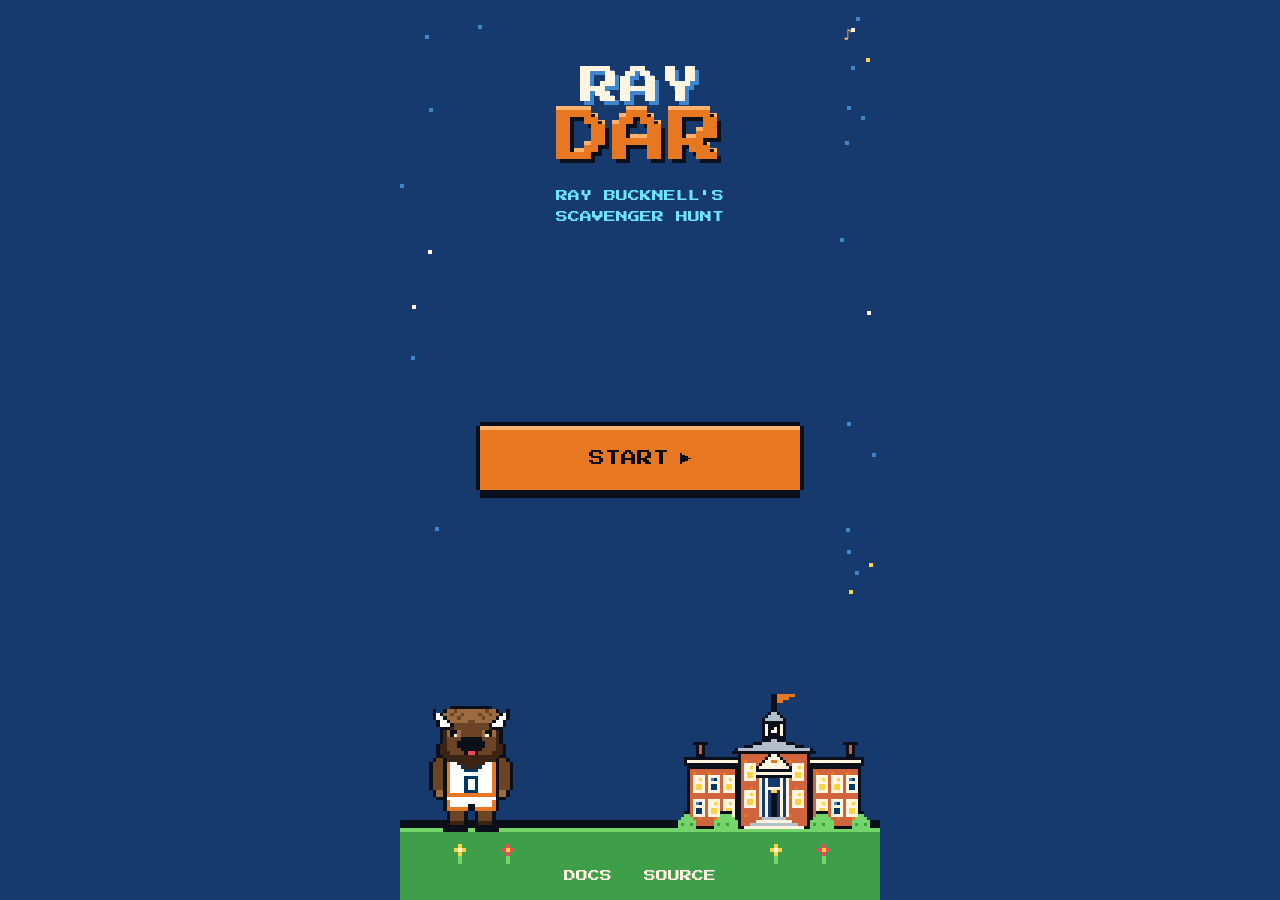
<file: index.html>
<!doctype html>
<html lang="en">
<head>
  <meta charset="utf-8">
  <meta name="viewport" content="width=device-width, initial-scale=1, viewport-fit=cover">
  <meta name="theme-color" content="#173A6E">
  <meta name="description" content="Raydar: an 8-bit scavenger hunt across Bucknell, narrated by Ray Bucknell.">
  <title>Raydar</title>
  <link rel="icon" href="assets/icons/favicon.svg" type="image/svg+xml">
  <link rel="icon" href="assets/icons/favicon-32.png" type="image/png" sizes="32x32">
  <link rel="apple-touch-icon" href="assets/icons/apple-touch-icon.png">
  <link rel="preload" href="assets/fonts/PressStart2P.woff2" as="font" type="font/woff2" crossorigin>
  <link rel="preload" href="assets/fonts/VT323.woff2" as="font" type="font/woff2" crossorigin>
  <link rel="stylesheet" href="css/tokens.css">
  <link rel="stylesheet" href="css/pixel.css">
  <link rel="stylesheet" href="css/screens.css">
</head>
<body>
  <main id="app" class="app"></main>
  <noscript>
    <p style="padding:16px">JavaScript is required to run this application.
      See the <a href="https://techmoocher.github.io/raydar.docs/">docs</a> or the
      <a href="https://github.com/techmoocher/raydar">source</a>.</p>
  </noscript>
  <script type="module" src="js/main.js"></script>
</body>
</html>
</file>
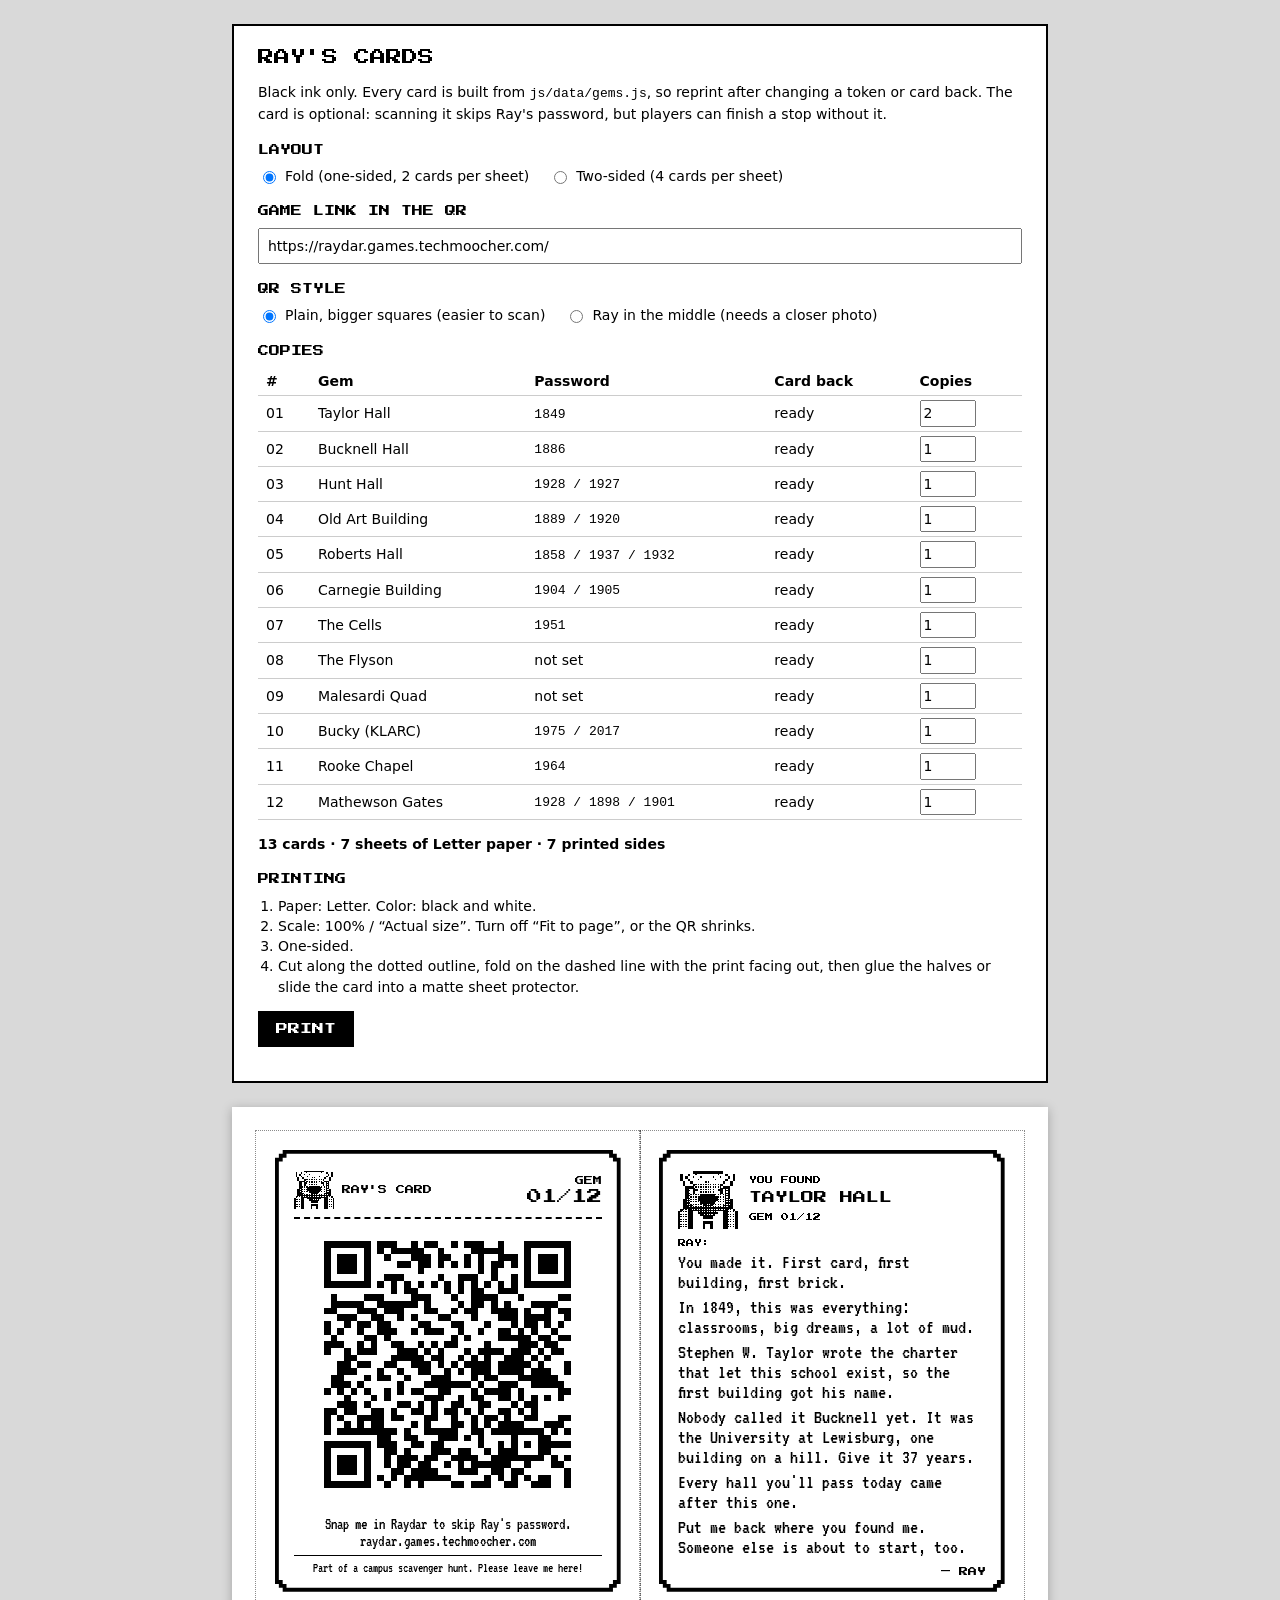
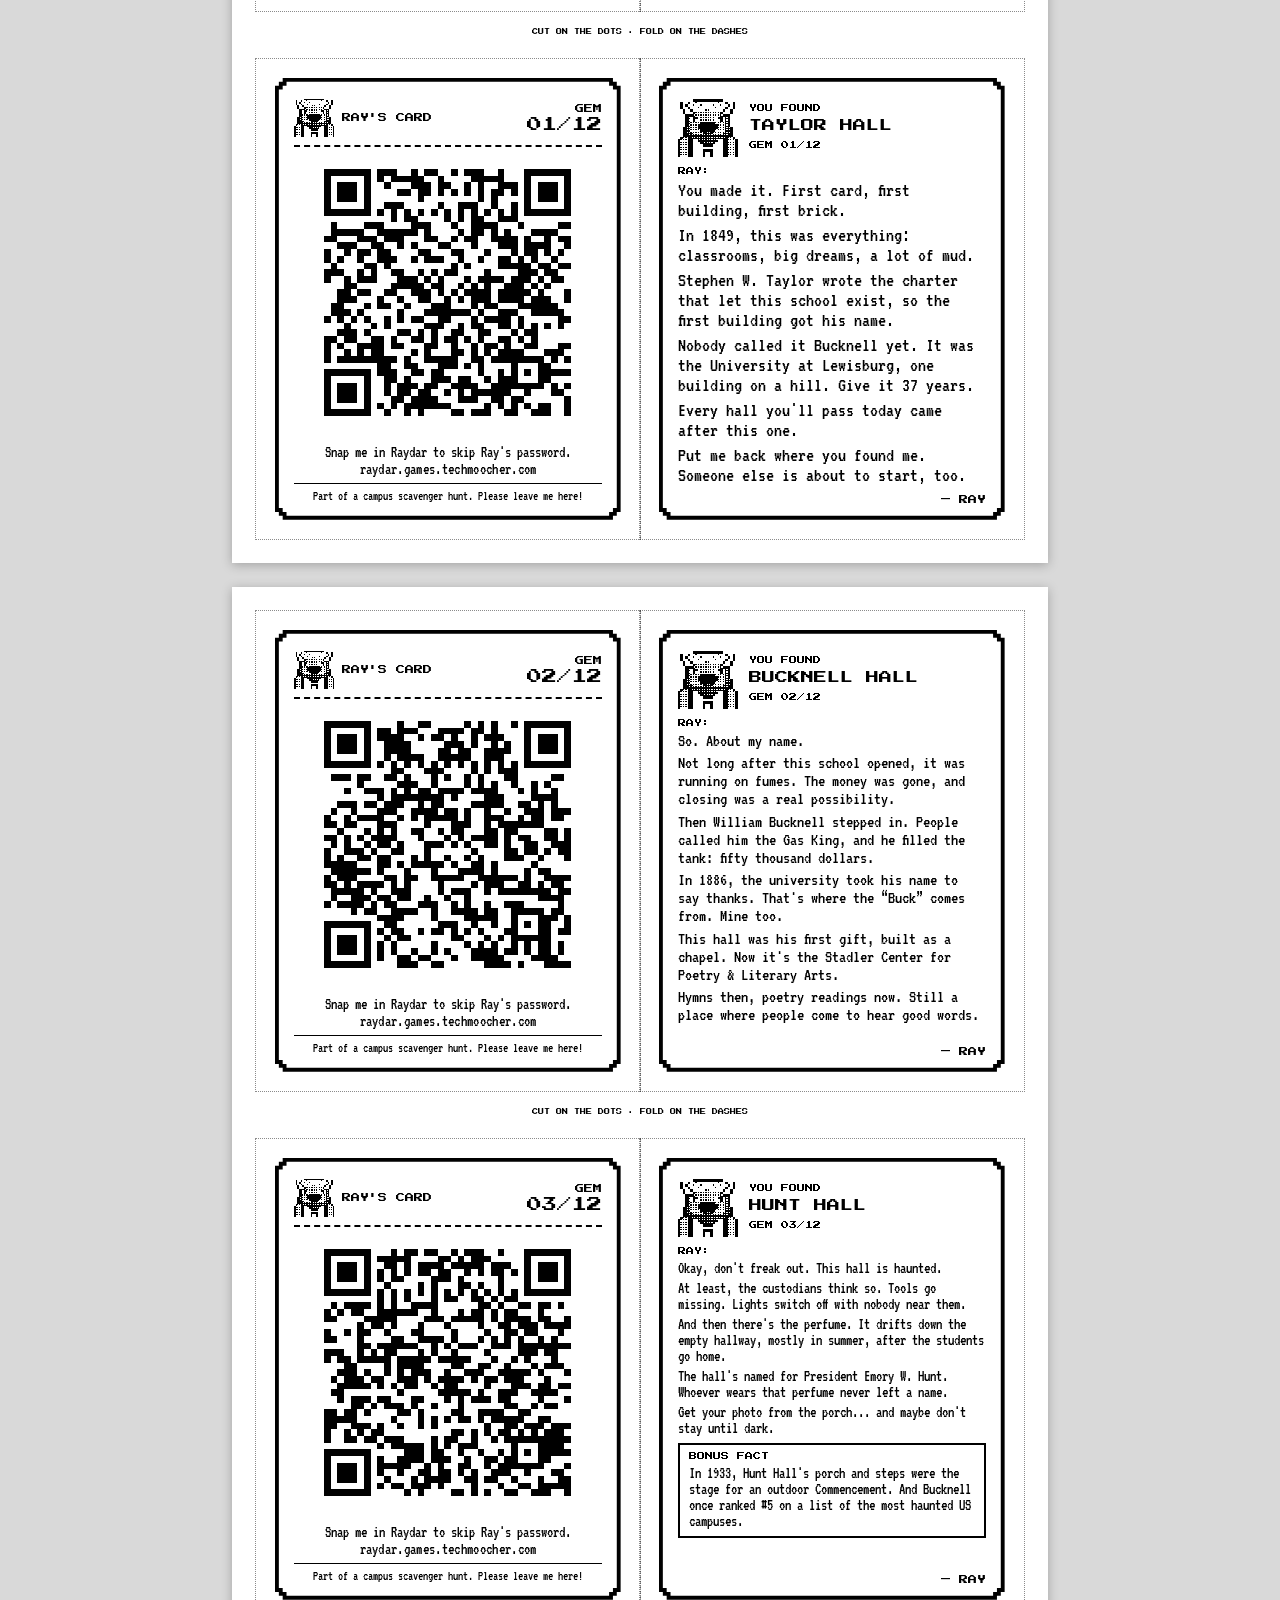
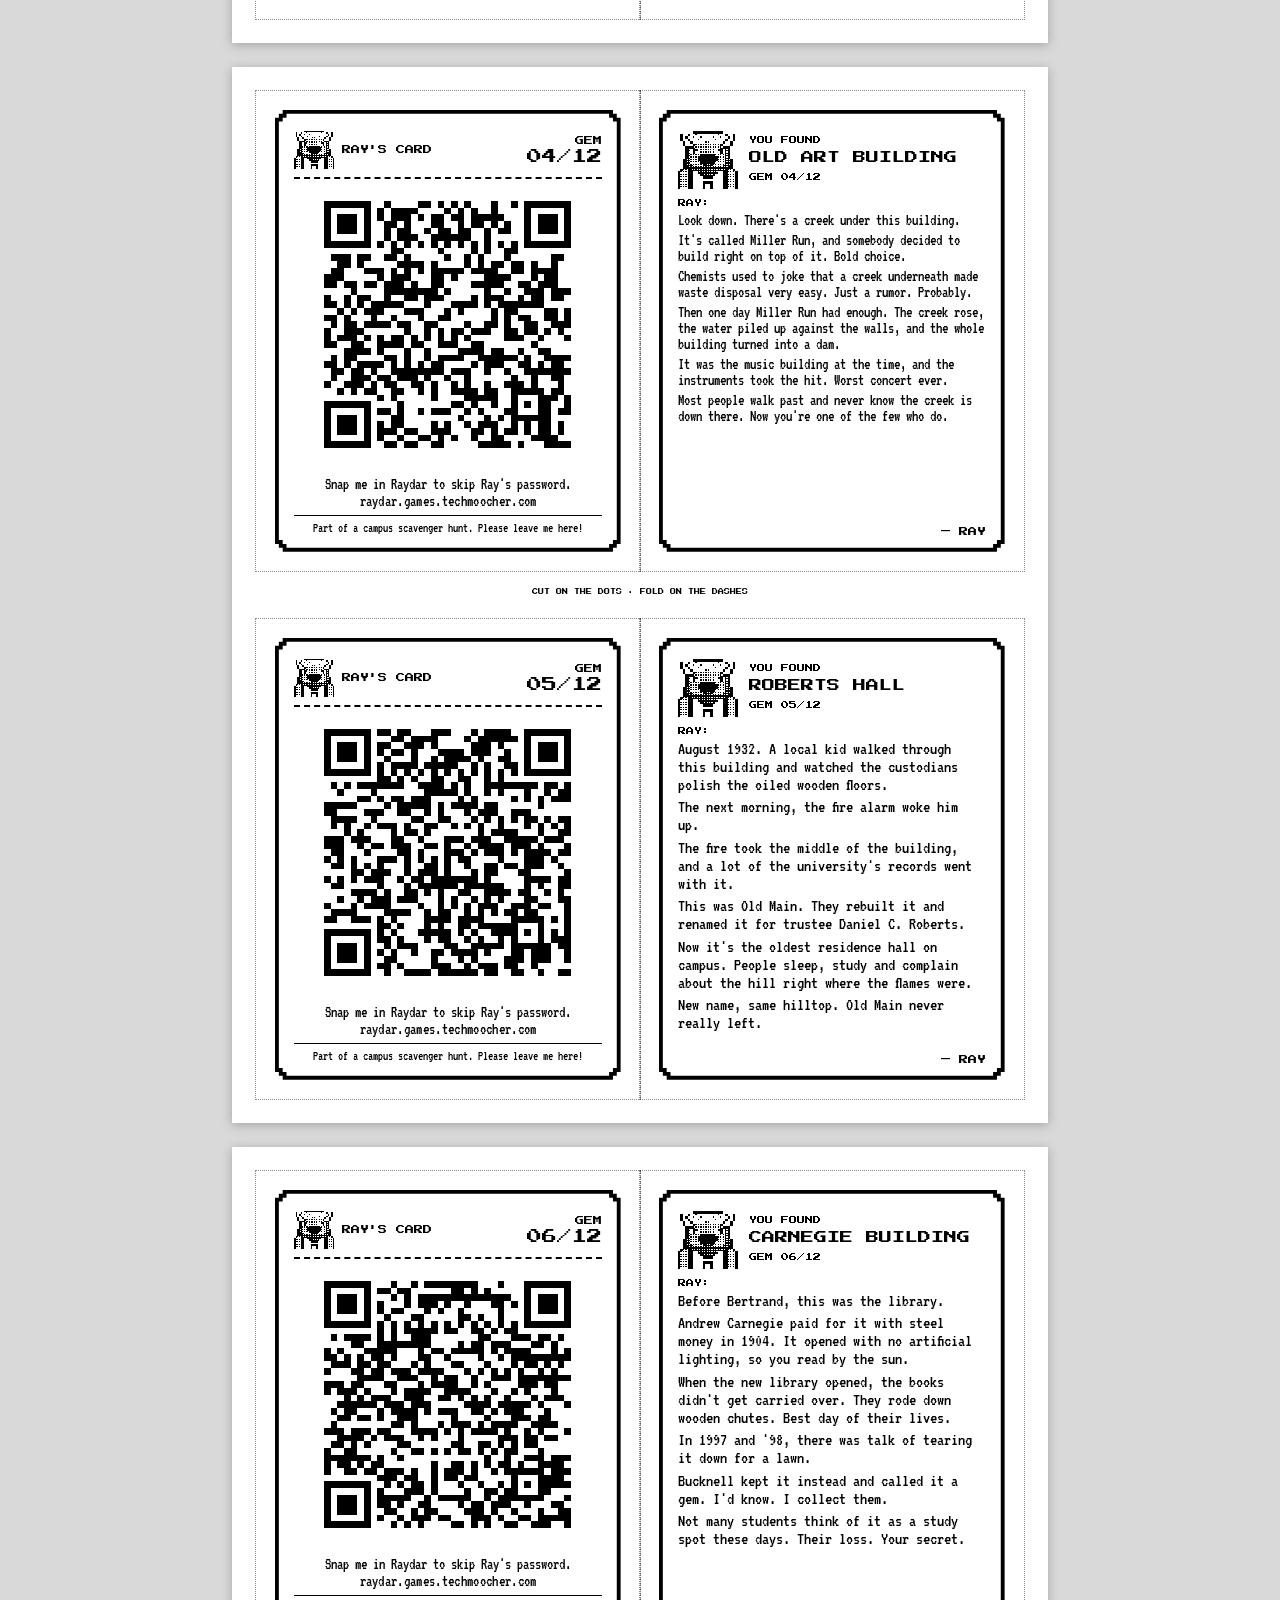
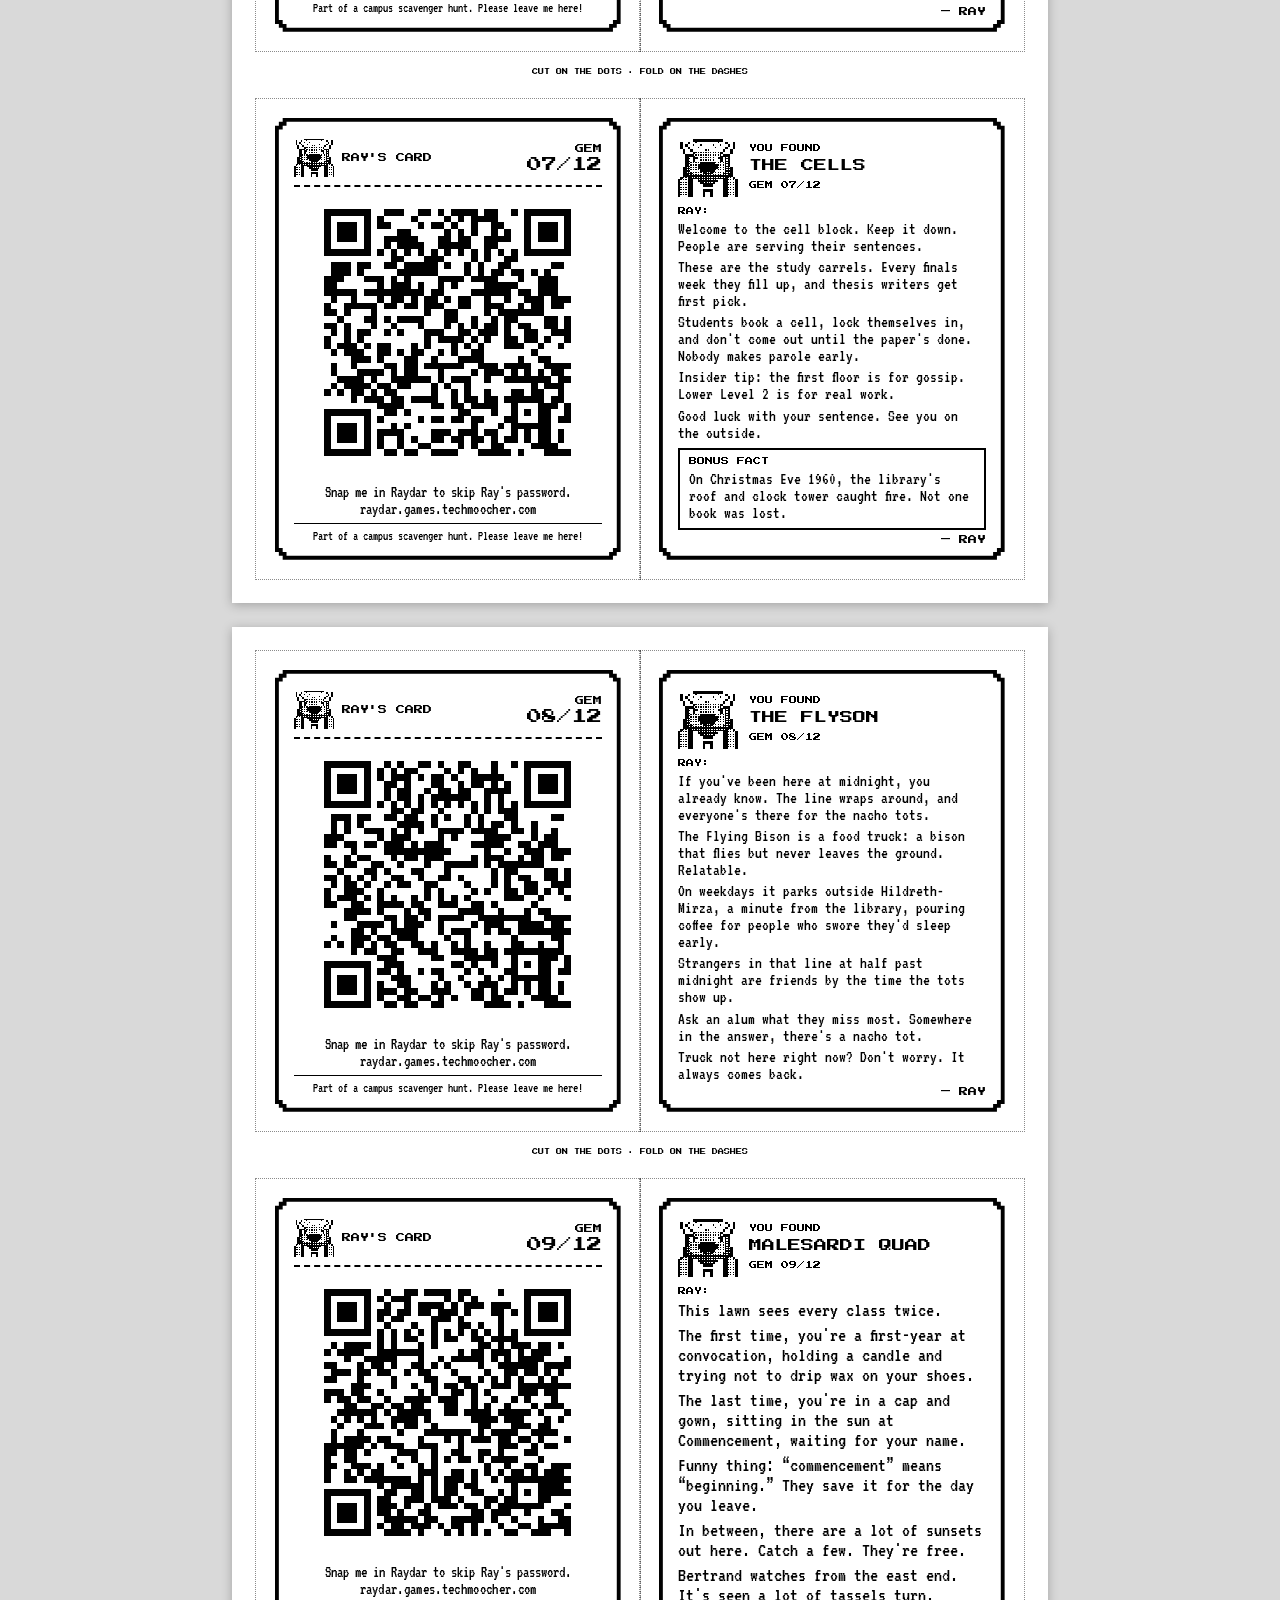
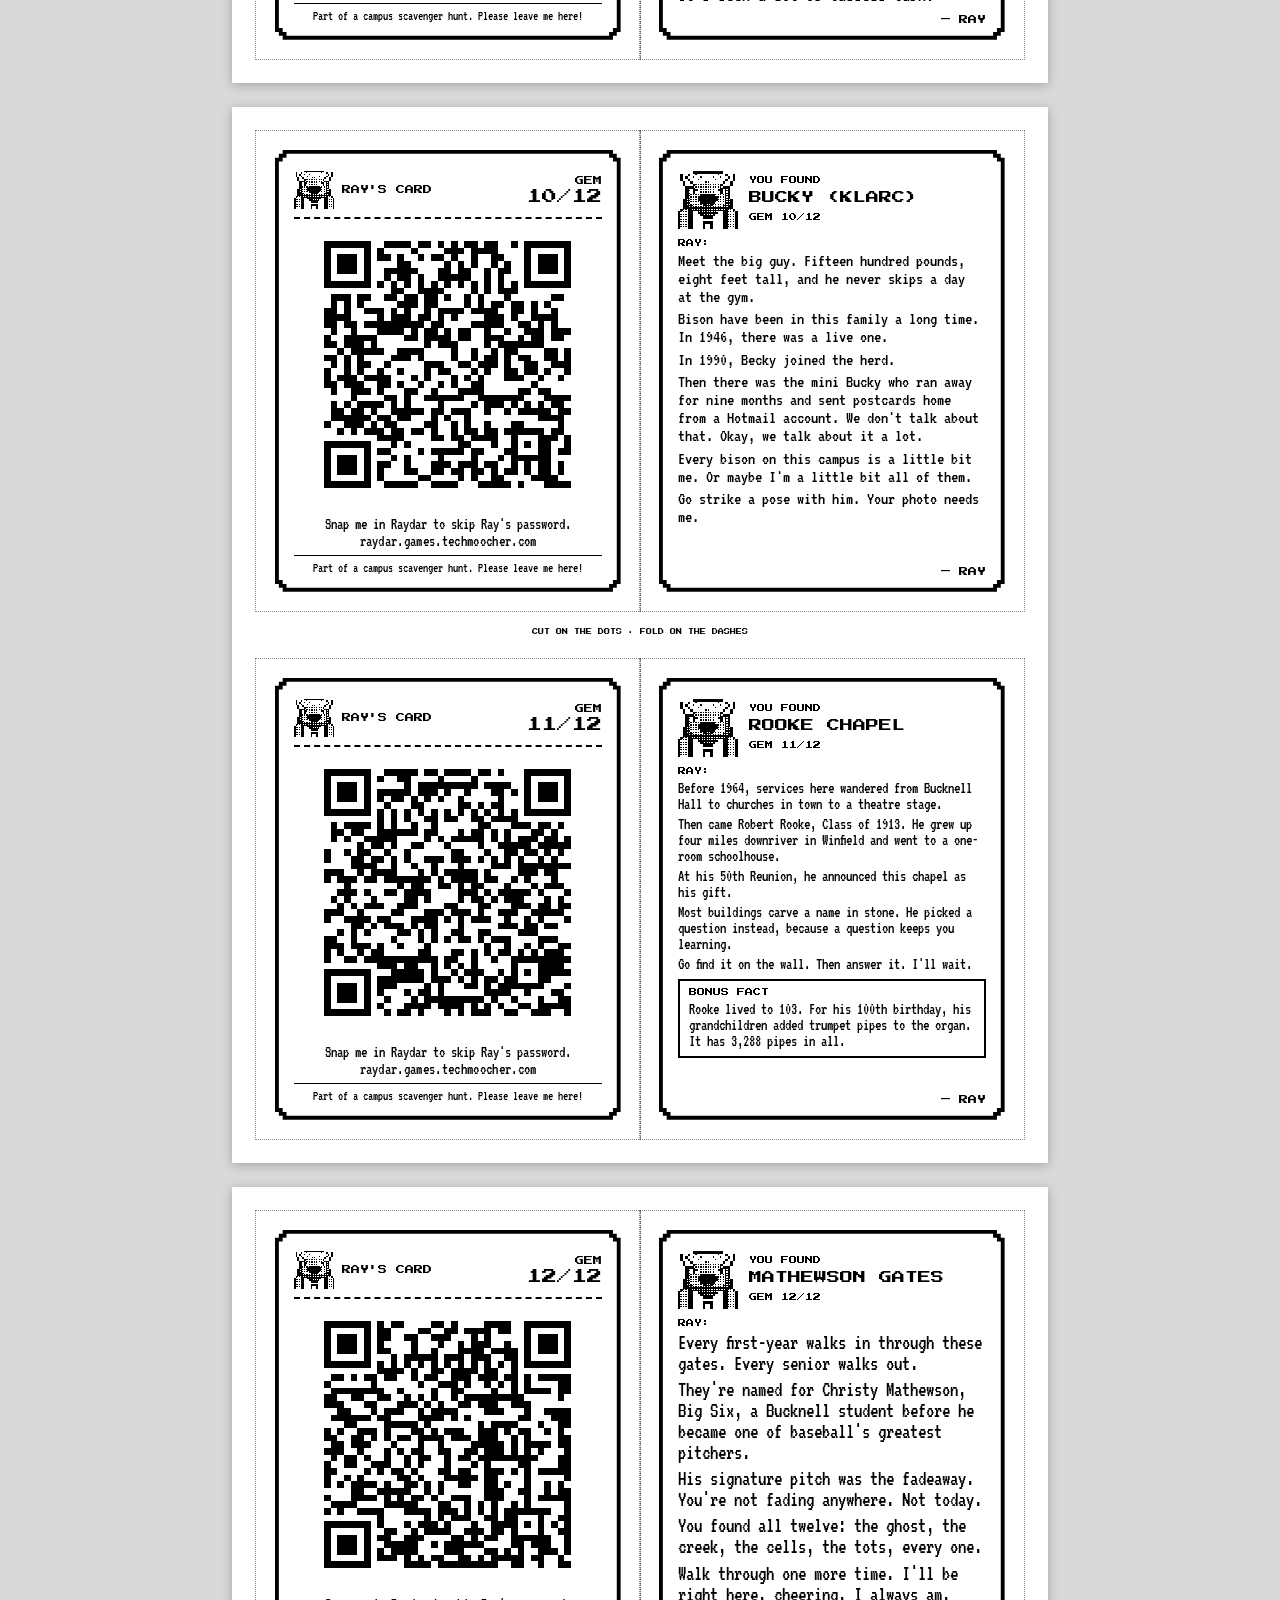
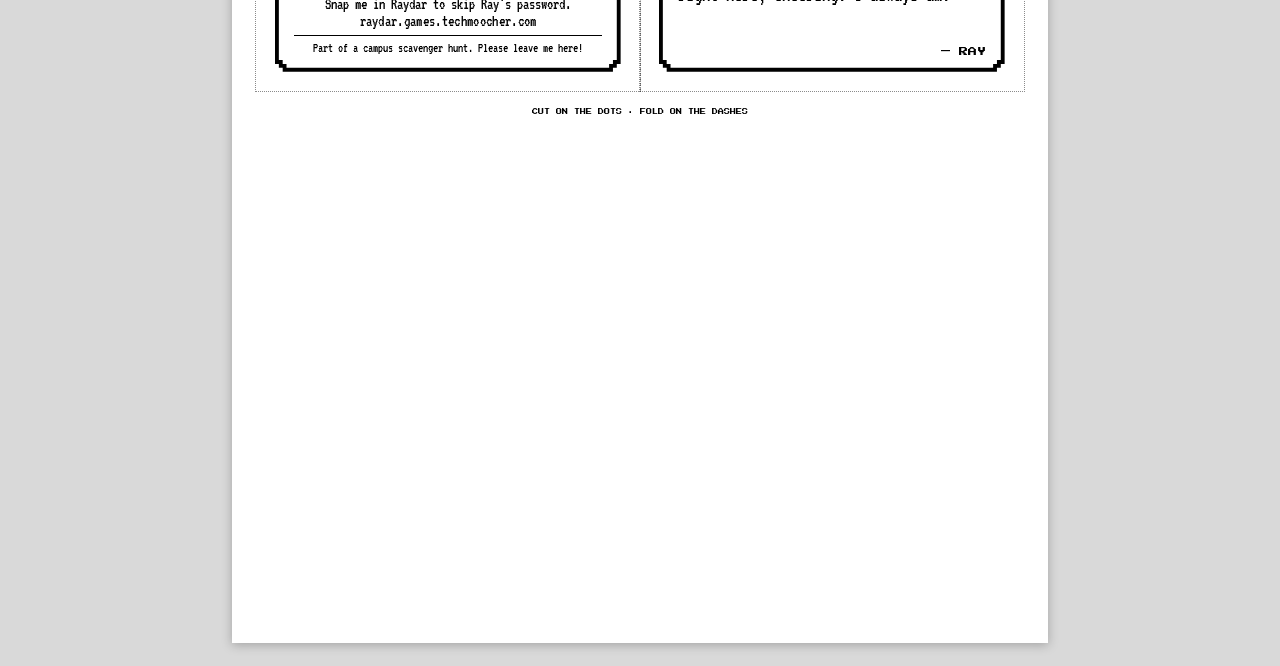
<file: tools/print-cards.html>
<!doctype html>
<html lang="en">
<head>
<meta charset="utf-8">
<meta name="viewport" content="width=device-width, initial-scale=1">
<title>Raydar · Ray's cards</title>
<!-- Printable black-and-white cards, built from js/data/gems.js. -->
<style>
  @font-face {
    font-family: "Press Start 2P";
    src: url("../assets/fonts/PressStart2P.woff2") format("woff2");
    font-display: block;
  }
  @font-face {
    font-family: "VT323";
    src: url("../assets/fonts/VT323.woff2") format("woff2");
    font-display: block;
  }

  @page { size: letter; margin: 0; }

  :root {
    --k: #000;
    --w: #fff;
    --pixel: "Press Start 2P", monospace;
    --text: "VT323", monospace;
    --card-w: 4in;
    --card-h: 5in;
  }

  * { box-sizing: border-box; }
  html, body { margin: 0; }
  body {
    background: #d9d9d9;
    color: var(--k);
    font-family: system-ui, sans-serif;
  }

  /* ---------- Screen-only control panel ---------- */
  .panel {
    max-width: 8.5in;
    margin: 24px auto;
    padding: 20px 24px;
    background: var(--w);
    border: 2px solid var(--k);
    font-size: 14px;
    line-height: 1.45;
  }
  .panel h1 { font: 16px/1.4 var(--pixel); margin: 0 0 12px; }
  .panel h2 { font: 11px/1.4 var(--pixel); margin: 18px 0 8px; }
  .panel .row { display: flex; flex-wrap: wrap; gap: 8px 20px; align-items: center; }
  .panel label { display: inline-flex; gap: 6px; align-items: center; }
  .panel input[type="url"] { width: 100%; padding: 6px 8px; font: inherit; }
  .panel table { border-collapse: collapse; width: 100%; }
  .panel td, .panel th { padding: 4px 8px; border-bottom: 1px solid #ccc; text-align: left; }
  .panel th { font-weight: 600; }
  .panel input[type="number"] { width: 4em; font: inherit; }
  .panel code { font-size: 13px; }
  .panel .warn { color: #8a3b00; }
  .panel ol { margin: 6px 0 0; padding-left: 20px; }
  .panel button {
    font: 12px var(--pixel);
    padding: 12px 18px;
    background: var(--k);
    color: var(--w);
    border: 0;
    cursor: pointer;
  }
  .summary { font-weight: 600; }

  /* ---------- Sheets ---------- */
  .sheet {
    position: relative;
    width: 8.5in;
    height: 11in;
    margin: 24px auto;
    background: var(--w);
    overflow: hidden;
    box-shadow: 0 2px 10px rgb(0 0 0 / 0.25);
  }
  .slot { position: absolute; width: var(--card-w); height: var(--card-h); }

  /* Fold layout: front | back, two per sheet. Cut the outer line, fold the middle. */
  .fold { position: absolute; left: 0.25in; width: 8in; height: var(--card-h); }
  .fold:nth-child(1) { top: 0.25in; }
  .fold:nth-child(2) { top: 5.75in; }
  .fold .slot:first-child { left: 0; }
  .fold .slot:last-child { left: var(--card-w); }
  .fold::after {
    content: "";
    position: absolute;
    left: 50%;
    top: 0;
    bottom: 0;
    border-left: 1px dashed #000;
    opacity: 0.35;
  }
  .fold-tag {
    position: absolute;
    left: 50%;
    top: 5.44in;
    transform: translateX(-50%);
    font: 6px var(--pixel);
    white-space: nowrap;
  }

  /* Two-sided layout: 2 x 2, backs mirrored for a long-edge flip. */
  .grid .slot:nth-child(1) { left: 0.25in; top: 0.5in; }
  .grid .slot:nth-child(2) { left: 4.25in; top: 0.5in; }
  .grid .slot:nth-child(3) { left: 0.25in; top: 5.5in; }
  .grid .slot:nth-child(4) { left: 4.25in; top: 5.5in; }

  /* Cut guide: a light dotted line on the card edge. */
  .card { position: absolute; inset: 0; outline: 1px dotted rgb(0 0 0 / 0.45); outline-offset: -0.5px; }

  /* ---------- Card faces ---------- */
  .face {
    position: absolute;
    inset: 0.2in;
    padding: 0.2in 0.2in 0.16in;
    display: flex;
    flex-direction: column;
  }
  .frame { position: absolute; inset: 0; width: 100%; height: 100%; pointer-events: none; }
  .face > *:not(.frame) { position: relative; }

  .bar {
    display: flex;
    align-items: center;
    justify-content: space-between;
    gap: 0.08in;
    padding-bottom: 0.08in;
    border-bottom: 2px dashed var(--k);
  }
  .who { display: flex; align-items: center; gap: 0.08in; font: 9px/1 var(--pixel); }
  .who > svg { width: 0.42in; height: 0.42in; }
  .num { font: 9px/1 var(--pixel); text-align: right; }
  .num b { display: block; font-size: 15px; margin-top: 4px; font-weight: normal; }

  .qr { flex: 1; min-height: 0; display: flex; justify-content: center; padding: 0.02in 0; }
  .qr > svg { height: 100%; width: auto; max-width: 100%; aspect-ratio: 1; display: block; }

  .how { font: 16px/1.05 var(--text); text-align: center; margin-top: 0.06in; }
  .how b { font-weight: normal; letter-spacing: 0.02em; }
  .leave {
    margin-top: 0.06in;
    padding-top: 0.06in;
    border-top: 1px solid var(--k);
    font: 13px/1.1 var(--text);
    text-align: center;
  }

  .back .head { display: flex; gap: 0.12in; align-items: center; }
  .back .head > svg { width: 0.62in; height: 0.62in; flex: none; }
  .back .found { font: 8px/1.4 var(--pixel); }
  .back .found b {
    display: block;
    font-size: 13px;
    line-height: 1.35;
    font-weight: normal;
    margin: 3px 0 5px;
  }
  .say {
    flex: 1;
    min-height: 0;
    margin-top: 0.1in;
    display: flex;
    flex-direction: column;
    gap: 0.08in;
    overflow: hidden;
    font: 24px/1 var(--text);
  }
  .say p { margin: 0; }
  .say .note p + p { margin-top: 0.25em; }
  .say .who-says { font: 8px/1 var(--pixel); display: block; margin-bottom: 5px; }
  .say .bonus { border: 2px solid var(--k); padding: 0.07in 0.09in; }
  .say .todo { border: 2px dashed var(--k); padding: 0.1in; font-size: 17px; }
  .say .todo code { font: inherit; }
  .sig { font: 9px var(--pixel); text-align: right; margin-top: 0.04in; }

  .blank { position: absolute; inset: 0; }

  @media print {
    body { background: none; }
    .panel { display: none; }
    .sheet { margin: 0; box-shadow: none; break-after: page; }
    .sheet:last-child { break-after: auto; }
  }
</style>
</head>
<body>
  <section class="panel" aria-label="Print settings">
    <h1>RAY'S CARDS</h1>
    <p>Black ink only. Every card is built from <code>js/data/gems.js</code>, so
      reprint after changing a token or card back. The card is optional:
      scanning it skips Ray's password, but players can finish a stop without it.</p>

    <h2>LAYOUT</h2>
    <div class="row">
      <label><input type="radio" name="layout" value="fold" checked> Fold (one-sided, 2 cards per sheet)</label>
      <label><input type="radio" name="layout" value="duplex"> Two-sided (4 cards per sheet)</label>
    </div>

    <h2>GAME LINK IN THE QR</h2>
    <input type="url" id="base" value="https://raydar.games.techmoocher.com/" spellcheck="false">

    <h2>QR STYLE</h2>
    <div class="row">
      <label><input type="radio" name="ecc" value="Q" checked> Plain, bigger squares (easier to scan)</label>
      <label><input type="radio" name="ecc" value="H"> Ray in the middle (needs a closer photo)</label>
    </div>

    <h2>COPIES</h2>
    <table>
      <thead><tr><th>#</th><th>Gem</th><th>Password</th><th>Card back</th><th>Copies</th></tr></thead>
      <tbody id="copies"></tbody>
    </table>
    <p class="summary" id="summary"></p>

    <h2>PRINTING</h2>
    <ol id="steps"></ol>
    <p><button type="button" id="print">PRINT</button></p>
  </section>

  <main id="sheets"></main>

<script src="../vendor/qrcode-generator-1.4.4.js"></script>
<script type="module">
  import { GEMS } from "../js/data/gems.js";
  import { ray } from "../js/ui/sprites.js";
  import { plain } from "../js/ui/dialogue.js";

  const $ = (sel) => document.querySelector(sel);
  const esc = (s) =>
    String(s).replace(/[&<>"']/g, (c) => ({ "&": "&amp;", "<": "&lt;", ">": "&gt;", '"': "&quot;", "'": "&#39;" })[c]);
  const pad = (n) => String(n).padStart(2, "0");
  const TOTAL = GEMS.length;

  // ---------- Ray in 1-bit: palette colors become 2x2 dither tones ----------
  // 0 = paper, 4 = solid ink. Tones are tuned for a black laser printer.
  const TONE = {
    ink: 4, night: 4, blue: 4, "blue-hi": 2, orange: 4, "orange-hi": 1,
    paper: 0, horn: 0, gem: 1, gold: 1, stone: 1, leaf: 1,
    cherry: 3, "leaf-dk": 3, plum: 3, brick: 3,
    "fur-dk": 3, fur: 1, "fur-hi": 0,
  };
  const DOTS = [[], [[0, 0]], [[0, 0], [1, 1]], [[0, 0], [1, 1], [0, 1]]];

  function inkSprite(svg) {
    const [, w, h] = /viewBox="0 0 (\d+) (\d+)"/.exec(svg);
    let rects = "";
    for (const m of svg.matchAll(/<rect x="(\d+)" y="(\d+)" width="(\d+)" height="1" fill="var\(--([a-z-]+)\)"\/>/g)) {
      const [x, y, run] = [+m[1], +m[2], +m[3]];
      const tone = TONE[m[4]] ?? 2;
      if (tone === 4) {
        rects += `<rect x="${x * 2}" y="${y * 2}" width="${run * 2}" height="2"/>`;
        continue;
      }
      for (let i = 0; i < run; i++) {
        for (const [dx, dy] of DOTS[tone]) {
          rects += `<rect x="${(x + i) * 2 + dx}" y="${y * 2 + dy}" width="1" height="1"/>`;
        }
      }
    }
    return `<svg viewBox="0 0 ${w * 2} ${h * 2}" shape-rendering="crispEdges" fill="#000" aria-hidden="true">${rects}</svg>`;
  }

  const RAY = inkSprite(ray(64, "happy"));

  // ---------- QR ----------
  const QUIET = 3; // modules of paper around the code

  function qrSvg(text, level) {
    const qr = window.qrcode(0, level);
    qr.addData(text);
    qr.make();
    const n = qr.getModuleCount();
    const size = n + QUIET * 2;
    // Ray sits in a paper square in the middle, only with level H (30% recovery).
    const hole = level === "H" ? Math.round(n * 0.26) | 1 : 0;
    const h0 = Math.floor((n - hole) / 2);
    const inHole = (r, c) => hole && r >= h0 && r < h0 + hole && c >= h0 && c < h0 + hole;
    let d = "";
    for (let r = 0; r < n; r++) {
      for (let c = 0; c < n; c++) {
        if (qr.isDark(r, c) && !inHole(r, c)) d += `M${c + QUIET} ${r + QUIET}h1v1h-1z`;
      }
    }
    let logo = "";
    if (hole) {
      const inset = 1;
      const s = hole - inset * 2;
      const at = h0 + QUIET + inset;
      logo = `<svg x="${at}" y="${at}" width="${s}" height="${s}" viewBox="0 0 48 48">${RAY.replace(/^<svg[^>]*>|<\/svg>$/g, "")}</svg>`;
    }
    return {
      modules: n,
      svg: `<svg viewBox="0 0 ${size} ${size}" shape-rendering="crispEdges" role="img" aria-label="QR code"><rect width="${size}" height="${size}" fill="#fff"/><path d="${d}" fill="#000"/>${logo}</svg>`,
    };
  }

  // ---------- Pixel frame with notched corners (SVG, so it always prints) ----------
  // Sized in 1/100 in to match a 3.6 x 4.6 in face.
  const FRAME = (() => {
    const W = 360, H = 460, t = 4, n = 8;
    // Outer notched shape minus an inner one = a stepped 4-unit border.
    const outer = `M${n} 0H${W - n}V${n / 2}H${W - n / 2}V${n}H${W}V${H - n}H${W - n / 2}V${H - n / 2}H${W - n}V${H}H${n}V${H - n / 2}H${n / 2}V${H - n}H0V${n}H${n / 2}V${n / 2}H${n}Z`;
    const i = t;
    const inner = `M${n + i} ${i}H${W - n - i}V${n / 2 + i}H${W - n / 2 - i}V${n + i}H${W - i}V${H - n - i}H${W - n / 2 - i}V${H - n / 2 - i}H${W - n - i}V${H - i}H${n + i}V${H - n / 2 - i}H${n / 2 + i}V${H - n - i}H${i}V${n + i}H${n / 2 + i}V${n / 2 + i}H${n + i}Z`;
    return `<svg class="frame" viewBox="0 0 ${W} ${H}" preserveAspectRatio="none" aria-hidden="true"><path d="${outer} ${inner}" fill="#000" fill-rule="evenodd"/></svg>`;
  })();

  // ---------- Card faces ----------
  const linkOf = (base, gem) => `${base.replace(/#.*$/, "").replace(/\/?$/, "/")}#/found/${gem.id}/${gem.token}`;
  const host = (base) => base.replace(/^https?:\/\//, "").replace(/[#?].*$/, "").replace(/\/$/, "");

  function front(gem, opts) {
    const { svg } = qrSvg(linkOf(opts.base, gem), opts.ecc);
    return `
      <div class="card front">
        <div class="face">
          ${FRAME}
          <div class="bar">
            <div class="who">${RAY}<span>RAY'S CARD</span></div>
            <div class="num">GEM<b>${pad(gem.n)}/${pad(TOTAL)}</b></div>
          </div>
          <div class="qr">${svg}</div>
          <div class="how">Snap me in Raydar to skip Ray's password.<br><b>${esc(host(opts.base))}</b></div>
          <div class="leave">Part of a campus scavenger hunt. Please leave me here!</div>
        </div>
      </div>`;
  }

  // cardBack/bonus: a string, {text}, or an array of them (one per dialogue line).
  const linesOf = (v) => [].concat(v || []).map((l) => (typeof l === "string" ? l : l?.text || "")).filter(Boolean);
  const textOf = (v) => linesOf(v).join(" ");

  function back(gem) {
    const said = linesOf(gem.cardBack);
    const bonus = textOf(gem.bonus);
    const body = said.length
      ? `<div class="note"><span class="who-says">RAY:</span>${said.map((l) => `<p>${esc(plain(l))}</p>`).join("")}</div>`
      : `<p class="todo">Card back not written yet. Add <code>cardBack</code> for “${esc(gem.id)}” in gems.js, then reprint.</p>`;
    return `
      <div class="card back">
        <div class="face">
          ${FRAME}
          <div class="head">
            ${RAY}
            <div class="found">YOU FOUND<b>${esc(gem.name.toUpperCase())}</b>GEM ${pad(gem.n)}/${pad(TOTAL)}</div>
          </div>
          <div class="say fit-h">
            ${body}
            ${bonus ? `<p class="bonus"><span class="who-says">BONUS FACT</span>${esc(plain(bonus))}</p>` : ""}
          </div>
          <div class="sig">— RAY</div>
        </div>
      </div>`;
  }

  // ---------- Layout ----------
  function render() {
    const opts = {
      layout: $('input[name="layout"]:checked').value,
      ecc: $('input[name="ecc"]:checked').value,
      base: $("#base").value.trim() || "https://raydar.games.techmoocher.com/",
    };
    const list = [];
    for (const gem of GEMS) {
      const copies = Math.max(0, Math.min(20, +$(`#copies-${gem.id}`).value || 0));
      for (let i = 0; i < copies; i++) list.push(gem);
    }

    let html = "";
    let sheets = 0;
    if (opts.layout === "fold") {
      for (let i = 0; i < list.length; i += 2) {
        sheets++;
        html += `<div class="sheet">${list
          .slice(i, i + 2)
          .map(
            (g) => `<div class="fold"><div class="slot">${front(g, opts)}</div><div class="slot">${back(g)}</div></div>`,
          )
          .join("")}<span class="fold-tag">CUT ON THE DOTS · FOLD ON THE DASHES</span></div>`;
      }
    } else {
      for (let i = 0; i < list.length; i += 4) {
        const four = list.slice(i, i + 4);
        while (four.length < 4) four.push(null);
        const slot = (inner) => `<div class="slot">${inner}</div>`;
        html += `<div class="sheet grid">${four.map((g) => slot(g ? front(g, opts) : "")).join("")}</div>`;
        // Long-edge flip swaps left and right.
        const mirrored = [four[1], four[0], four[3], four[2]];
        html += `<div class="sheet grid">${mirrored.map((g) => slot(g ? back(g) : "")).join("")}</div>`;
        sheets++;
      }
    }
    $("#sheets").innerHTML = html;
    fit();

    const sides = opts.layout === "fold" ? sheets : sheets * 2;
    $("#summary").textContent = list.length
      ? `${list.length} card${list.length === 1 ? "" : "s"} · ${sheets} sheet${sheets === 1 ? "" : "s"} of Letter paper · ${sides} printed side${sides === 1 ? "" : "s"}`
      : "No cards selected.";

    const common = [
      "Paper: Letter. Color: black and white.",
      "Scale: 100% / “Actual size”. Turn off “Fit to page”, or the QR shrinks.",
    ];
    const extra =
      opts.layout === "fold"
        ? ["One-sided.", "Cut along the dotted outline, fold on the dashed line with the print facing out, then glue the halves or slide the card into a matte sheet protector."]
        : ["Two-sided, flip on long edge.", "Hold one sheet up to a window first: each back should sit behind its own front."];
    $("#steps").innerHTML = [...common, ...extra].map((s) => `<li>${esc(s)}</li>`).join("");
  }

  // Shrink Ray's note until it fits the card back.
  function fit() {
    for (const el of document.querySelectorAll(".fit-h")) {
      let px = 24;
      el.style.fontSize = `${px}px`;
      while (el.scrollHeight > el.clientHeight && px > 14) el.style.fontSize = `${--px}px`;
      if (el.scrollHeight > el.clientHeight) el.closest(".card").dataset.overflow = "true";
    }
    const over = [...document.querySelectorAll('[data-overflow="true"] .found b')].map((b) => b.textContent);
    if (over.length) console.warn("Card back too long to fit:", [...new Set(over)].join(", "));
  }

  // ---------- Panel ----------
  $("#copies").innerHTML = GEMS.map((g) => {
    const ok = Boolean(textOf(g.cardBack));
    const missing = [!g.token && "no token", !ok && "not written"].filter(Boolean).join(", ");
    return `<tr>
      <td>${pad(g.n)}</td><td>${esc(g.name)}</td><td>${g.code ? `<code>${esc([].concat(g.code).join(" / "))}</code>` : "not set"}</td>
      <td class="${missing ? "warn" : ""}">${missing || "ready"}</td>
      <td><input type="number" id="copies-${g.id}" min="0" max="20" value="${g.n === 1 ? 2 : 1}" ${g.token ? "" : "disabled"} aria-label="Copies of gem ${g.n}"></td>
    </tr>`;
  }).join("");

  $(".panel").addEventListener("input", render);
  $("#print").addEventListener("click", () => window.print());

  await document.fonts.load('16px "Press Start 2P"');
  await document.fonts.load('16px "VT323"');
  render();
  document.documentElement.dataset.ready = "true";
</script>
</body>
</html>
</file>
<file: css/tokens.css>
@font-face {
  font-family: "Press Start 2P";
  src: url("../assets/fonts/PressStart2P.woff2") format("woff2");
  font-display: block;
}

@font-face {
  font-family: "VT323";
  src: url("../assets/fonts/VT323.woff2") format("woff2");
  font-display: block;
}

:root {
  /* Brand */
  --night: #173A6E;
  --blue: #003865;
  --blue-hi: #3F86CC;
  --orange: #E87722;
  --orange-hi: #FFB26B;
  --paper: #FFF4E0;
  --ink: #0B0F1A;
  --gem: #6FE3FF;
  /* Accents */
  --leaf: #74D66A;
  --leaf-dk: #3E9E4A;
  --gold: #FFD23F;
  --cherry: #F2495C;
  --plum: #9B62E0;
  --brick: #D0643C;
  --stone: #B4BFCB;

  /* Sprite-only */
  --fur-dk: #3B2414;
  --fur: #6B4426;
  --fur-hi: #9C6B3F;
  --horn: #FFFFFF;

  /* Type */
  --font-pixel: "Press Start 2P", monospace;
  --font-text: "VT323", monospace;
  --fs-pixel-s: 12px;
  --fs-pixel-m: 16px;
  --fs-pixel-l: 24px;
  --fs-pixel-xl: 32px;
  --fs-text: 24px;
  --fs-text-l: 28px;

  /* Spacing (4px grid) */
  --px: 4px;
  --s1: 4px;
  --s2: 8px;
  --s3: 12px;
  --s4: 16px;
  --s6: 24px;
  --s8: 32px;

  --tap: 48px;
  --max-w: 480px;

  /* Motion */
  --frame: 120ms;
}
</file>
<file: css/pixel.css>
*,
*::before,
*::after {
  box-sizing: border-box;
}

html,
body {
  margin: 0;
  height: 100%;
  background: var(--night);
  color: var(--paper);
  font-family: var(--font-text);
  font-size: var(--fs-text);
  line-height: 1.15;
  -webkit-font-smoothing: none;
  -webkit-tap-highlight-color: transparent;
  overscroll-behavior: none;
}

button,
input {
  font: inherit;
  color: inherit;
}

:focus-visible {
  outline: 4px solid var(--gem);
  outline-offset: 4px;
}

.pixel {
  font-family: var(--font-pixel);
  text-transform: uppercase;
  letter-spacing: 0;
  line-height: 1.5;
}

/* Notched corners: four outer shadows plus a top bevel. */
.px-box {
  background: var(--blue);
  margin: var(--px);
  padding: var(--s4);
  box-shadow:
    0 calc(var(--px) * -1) 0 var(--ink),
    0 var(--px) 0 var(--ink),
    calc(var(--px) * -1) 0 0 var(--ink),
    var(--px) 0 0 var(--ink),
    inset 0 var(--px) 0 var(--blue-hi);
}

.px-box--paper {
  background: var(--paper);
  color: var(--ink);
  box-shadow:
    0 calc(var(--px) * -1) 0 var(--ink),
    0 var(--px) 0 var(--ink),
    calc(var(--px) * -1) 0 0 var(--ink),
    var(--px) 0 0 var(--ink),
    inset 0 calc(var(--px) * -1) 0 var(--orange-hi);
}

.btn {
  display: inline-flex;
  align-items: center;
  justify-content: center;
  gap: var(--s2);
  min-height: var(--tap);
  min-width: var(--tap);
  margin: var(--px) var(--px) calc(var(--px) * 2);
  padding: var(--s3) var(--s4);
  border: 0;
  border-radius: 0;
  background: var(--orange);
  color: var(--ink);
  font-family: var(--font-pixel);
  font-size: var(--fs-pixel-s);
  text-transform: uppercase;
  line-height: 1.4;
  cursor: pointer;
  box-shadow:
    0 calc(var(--px) * -1) 0 var(--ink),
    calc(var(--px) * -1) 0 0 var(--ink),
    var(--px) 0 0 var(--ink),
    0 var(--px) 0 var(--ink),
    0 calc(var(--px) * 2) 0 var(--ink),
    inset 0 var(--px) 0 var(--orange-hi);
  user-select: none;
  touch-action: manipulation;
}

.btn:active,
.btn.is-pressed {
  transform: translateY(var(--px));
  box-shadow:
    0 calc(var(--px) * -1) 0 var(--ink),
    calc(var(--px) * -1) 0 0 var(--ink),
    var(--px) 0 0 var(--ink),
    0 var(--px) 0 var(--ink);
}

.btn--big {
  font-size: var(--fs-pixel-m);
  min-height: 64px;
  width: calc(100% - var(--px) * 2);
}

.btn--blue {
  background: var(--blue-hi);
  color: var(--paper);
  box-shadow:
    0 calc(var(--px) * -1) 0 var(--ink),
    calc(var(--px) * -1) 0 0 var(--ink),
    var(--px) 0 0 var(--ink),
    0 var(--px) 0 var(--blue),
    0 calc(var(--px) * 2) 0 var(--ink),
    inset 0 var(--px) 0 var(--gem);
}

.btn[disabled],
.btn[disabled]:active {
  background: var(--stone);
  color: var(--ink);
  cursor: default;
  transform: none;
}

.px-input {
  display: block;
  width: calc(100% - var(--px) * 2);
  min-height: 56px;
  margin: var(--px);
  padding: var(--s2) var(--s3);
  border: 0;
  border-radius: 0;
  background: var(--ink);
  color: var(--paper);
  font-family: var(--font-pixel);
  font-size: var(--fs-pixel-m);
  text-transform: uppercase;
  caret-color: var(--orange);
  box-shadow:
    0 calc(var(--px) * -1) 0 var(--paper),
    0 var(--px) 0 var(--paper),
    calc(var(--px) * -1) 0 0 var(--paper),
    var(--px) 0 0 var(--paper);
}

.px-input::placeholder {
  color: var(--blue-hi);
}

.sprite {
  display: block;
  image-rendering: pixelated;
  shape-rendering: crispEdges;
}

.dialogue {
  position: fixed;
  left: 50%;
  bottom: 0;
  z-index: 20;
  width: min(100% - var(--s4), var(--max-w) - var(--s4));
  transform: translateX(-50%);
  margin: 0 0 calc(var(--s3) + env(safe-area-inset-bottom));
  display: grid;
  grid-template-columns: 64px 1fr;
  gap: var(--s3);
  align-items: start;
  min-height: 140px;
  cursor: pointer;
  user-select: none;
}

.dialogue__portrait {
  width: 64px;
  height: 64px;
  background: var(--night);
  box-shadow: 0 0 0 var(--px) var(--ink), inset 0 0 0 var(--px) var(--blue-hi);
  padding: 0;
  display: grid;
  place-items: center;
}

.dialogue__name {
  font-family: var(--font-pixel);
  font-size: var(--fs-pixel-s);
  color: var(--orange-hi);
  margin: 0 0 var(--s2);
}

.dialogue__text {
  margin: 0;
  min-height: 3.45em;
  font-size: var(--fs-text);
  white-space: pre-wrap;
}

/* Every character is laid out up front, so wrapping never jumps mid-line. */
.dialogue__text .ch { visibility: hidden; }
.dialogue__text .ch.is-on { visibility: visible; }
.dialogue__text .em { color: var(--orange-hi); }
.dialogue__text .aside { color: var(--stone); }

.dialogue__text .shake {
  display: inline-block;
  animation: tremble calc(var(--frame) * 2) steps(1, end) infinite;
}

@keyframes tremble {
  0% { transform: translate(2px, 0); }
  25% { transform: translate(-2px, 2px); }
  50% { transform: translate(2px, -2px); }
  75% { transform: translate(-2px, 0); }
}

.dialogue__more {
  position: absolute;
  right: var(--s3);
  bottom: var(--s2);
  font-size: var(--fs-text);
  color: var(--orange);
  visibility: hidden;
}

.dialogue.is-done .dialogue__more {
  visibility: visible;
  animation: blink 0.8s steps(1, end) infinite;
}

.dialogue__choices {
  grid-column: 1 / -1;
  display: flex;
  flex-wrap: wrap;
  gap: var(--s2);
}

.dialogue__choices:empty {
  display: none;
}

.hud {
  position: sticky;
  top: 0;
  z-index: 10;
  display: flex;
  align-items: center;
  justify-content: space-between;
  gap: var(--s2);
  min-height: var(--tap);
  padding: var(--s2) var(--s3);
  padding-top: calc(var(--s2) + env(safe-area-inset-top));
  background: var(--ink);
  border-bottom: var(--px) solid var(--blue-hi);
  font-family: var(--font-pixel);
  font-size: var(--fs-pixel-s);
}

.hud__bars {
  letter-spacing: -2px;
  color: var(--gem);
}

.hud__bars .off {
  color: var(--blue-hi);
}

.sound-btn {
  min-width: var(--tap);
  min-height: var(--tap);
  border: 0;
  background: none;
  color: var(--orange-hi);
  font-family: var(--font-pixel);
  font-size: var(--fs-pixel-m);
  cursor: pointer;
}

.sound-btn.is-muted {
  color: var(--blue-hi);
  text-decoration: line-through;
}

.sound-btn[aria-expanded="true"] {
  color: var(--ink);
  background: var(--orange-hi);
}

.hud__sound {
  margin: calc(var(--s2) * -1) calc(var(--s3) * -1) calc(var(--s2) * -1) 0;
}

.sound-panel {
  position: fixed;
  z-index: 30;
  top: calc(56px + env(safe-area-inset-top));
  right: max(var(--s2), calc((100vw - var(--max-w)) / 2 + var(--s2)));
  width: min(300px, 100vw - var(--s4));
  margin: 0;
  display: grid;
  gap: var(--s3);
}

.sound-panel[hidden] {
  display: none;
}

.sound-panel p {
  margin: 0;
}

.sound-panel__head {
  display: flex;
  align-items: center;
  justify-content: space-between;
  font-size: var(--fs-pixel-s);
  color: var(--orange);
}

.sound-panel__close {
  min-width: var(--tap);
  min-height: var(--tap);
  margin: calc(var(--s3) * -1) calc(var(--s3) * -1) calc(var(--s3) * -1) 0;
  border: 0;
  background: none;
  color: var(--paper);
  font-size: var(--fs-pixel-s);
  cursor: pointer;
}

.sound-panel__label {
  font-size: 10px;
  color: var(--orange-hi);
}

.sound-panel__track {
  padding: var(--s2) var(--s3);
  background: var(--ink);
  font-family: var(--font-pixel);
  font-size: var(--fs-pixel-s);
  color: var(--gem);
}

.sound-panel__track .note {
  display: inline-block;
}

.sound-panel__transport {
  display: grid;
  grid-template-columns: 1fr 1.4fr 1fr;
  gap: var(--s2);
}

.sound-panel__transport .btn {
  margin: var(--px) var(--px) calc(var(--px) * 2);
}

.sound-panel__row {
  display: flex;
  align-items: center;
  justify-content: space-between;
  gap: var(--s2);
  font-size: 10px;
  color: var(--paper);
}

.btn--icon {
  padding: var(--s2);
}

.btn .sprite {
  pointer-events: none;
}

.btn--blue .sprite rect {
  fill: var(--paper);
}

.vol {
  display: flex;
  align-items: center;
  gap: var(--s2);
}

.vol__bars {
  display: flex;
  align-items: flex-end;
  gap: 3px;
  height: 22px;
}

.vol__bar {
  width: 6px;
  background: var(--blue-hi);
}

.vol__bar.is-on {
  background: var(--gem);
}

.sfx-toggle {
  min-width: 72px;
}

@keyframes blink {
  50% { visibility: hidden; }
}

@keyframes spin {
  0% { transform: scaleX(1); }
  25% { transform: scaleX(0.5); }
  50% { transform: scaleX(-1); }
  75% { transform: scaleX(-0.5); }
  100% { transform: scaleX(1); }
}

@keyframes bob {
  0%, 100% { transform: translateY(0); }
  50% { transform: translateY(calc(var(--px) * -1)); }
}

.blink {
  animation: blink 1s steps(1, end) infinite;
}

.spin {
  animation: spin 1.2s steps(4, end) infinite;
}

.bob {
  animation: bob 1s steps(2, end) infinite;
}

.wipe {
  position: fixed;
  inset: 0;
  z-index: 100;
  pointer-events: none;
  display: grid;
  grid-template-columns: repeat(8, 1fr);
  grid-template-rows: repeat(14, 1fr);
}

.wipe span {
  background: var(--ink);
  transform: scale(0);
}

.wipe.is-in span {
  animation: wipe-in calc(var(--frame) * 4) steps(4, end) forwards;
}

.wipe.is-in span:nth-child(odd) {
  animation-delay: calc(var(--frame) * -1);
}

@keyframes wipe-in {
  to { transform: scale(1); }
}

.sr-only {
  position: absolute;
  width: 1px;
  height: 1px;
  overflow: hidden;
  clip: rect(0 0 0 0);
  white-space: nowrap;
}

@media (prefers-reduced-motion: reduce) {
  .blink,
  .spin,
  .bob,
  .dialogue.is-done .dialogue__more,
  .dialogue__text .shake {
    animation: none;
  }

  .wipe {
    display: none;
  }
}

.px-input--email {
  text-transform: none;
  font-size: var(--fs-pixel-s);
}

.fineprint {
  margin: var(--s3) var(--px) 0;
  font-size: 20px;
  color: var(--gem);
}

.form-row {
  display: flex;
  gap: var(--s3);
  margin-top: var(--s3);
}

.form-row .btn {
  flex: 1;
}

.btn--green {
  background: var(--leaf);
  color: var(--ink);
  box-shadow:
    0 calc(var(--px) * -1) 0 var(--ink),
    calc(var(--px) * -1) 0 0 var(--ink),
    var(--px) 0 0 var(--ink),
    0 var(--px) 0 var(--leaf-dk),
    0 calc(var(--px) * 2) 0 var(--ink),
    inset 0 var(--px) 0 var(--paper);
}

.btn--gold {
  background: var(--gold);
  color: var(--ink);
  box-shadow:
    0 calc(var(--px) * -1) 0 var(--ink),
    calc(var(--px) * -1) 0 0 var(--ink),
    var(--px) 0 0 var(--ink),
    0 var(--px) 0 var(--orange),
    0 calc(var(--px) * 2) 0 var(--ink),
    inset 0 var(--px) 0 var(--paper);
}

.btn--gem {
  background: var(--gem);
  color: var(--ink);
  box-shadow:
    0 calc(var(--px) * -1) 0 var(--ink),
    calc(var(--px) * -1) 0 0 var(--ink),
    var(--px) 0 0 var(--ink),
    0 var(--px) 0 var(--blue-hi),
    0 calc(var(--px) * 2) 0 var(--ink),
    inset 0 var(--px) 0 var(--paper);
}

.btn--green:active,
.btn--gold:active,
.btn--gem:active {
  box-shadow:
    0 calc(var(--px) * -1) 0 var(--ink),
    calc(var(--px) * -1) 0 0 var(--ink),
    var(--px) 0 0 var(--ink),
    0 var(--px) 0 var(--ink);
}

.dialogue__name {
  color: var(--gold);
}

.px-input.is-wrong {
  box-shadow:
    0 calc(var(--px) * -1) 0 var(--cherry),
    0 var(--px) 0 var(--cherry),
    calc(var(--px) * -1) 0 0 var(--cherry),
    var(--px) 0 0 var(--cherry);
  animation: shake calc(var(--frame) * 3) steps(3, end) 1;
}

@keyframes shake {
  0% { transform: translateX(calc(var(--px) * -2)); }
  33% { transform: translateX(calc(var(--px) * 2)); }
  66% { transform: translateX(calc(var(--px) * -1)); }
  100% { transform: translateX(0); }
}

.hud__world {
  padding: var(--s1) var(--s2);
  color: var(--ink);
  background: var(--orange-hi);
  box-shadow: 0 0 0 2px var(--paper);
}

.hud[data-act="1"] .hud__world { background: var(--blue); color: var(--paper); }
.hud[data-act="2"] .hud__world { background: var(--plum); color: var(--paper); }
.hud[data-act="3"] .hud__world { background: var(--gold); }
.hud[data-act="4"] .hud__world { background: var(--orange); }

.hud__gems {
  display: inline-flex;
  align-items: center;
  gap: var(--s2);
  margin-left: auto;
  color: var(--gold);
}

@media (prefers-reduced-motion: reduce) {
  .px-input.is-wrong {
    animation: none;
  }
}
</file>
<file: css/screens.css>
.app {
  position: relative;
  min-height: 100%;
  max-width: var(--max-w);
  margin: 0 auto;
}

.screen {
  position: relative;
  min-height: 100dvh;
  display: flex;
  flex-direction: column;
}

.screen__body {
  position: relative;
  flex: 1;
  padding: var(--s4);
  padding-bottom: 180px; /* clears the dialogue box */
}

.note {
  margin: var(--s2) var(--s4);
  font-size: 20px;
  color: var(--orange-hi);
}

/* ---------- Location gate ---------- */

/* Covers the hunt screens (and Ray's dialogue) until location is on. */
.gate {
  position: fixed;
  inset: 0;
  z-index: 25;
  display: grid;
  place-items: center;
  padding: calc(var(--s4) + env(safe-area-inset-top)) var(--s4) calc(var(--s4) + env(safe-area-inset-bottom));
  overflow-y: auto;
  background: var(--night);
}

.gate__box {
  display: flex;
  flex-direction: column;
  align-items: center;
  gap: var(--s3);
  width: 100%;
  max-width: 360px;
  text-align: center;
}

.gate__ray .sprite {
  width: 64px;
  height: 64px;
}

.gate__title {
  margin: 0;
  font-size: var(--fs-pixel-m);
  font-weight: normal;
  color: var(--orange-hi);
}

.gate__text,
.gate__help,
.gate__note {
  margin: 0;
  font-size: 22px;
  line-height: 1.15;
}

.gate__help {
  text-align: left;
}

.gate__note {
  color: var(--gold);
}

.gate__box .btn {
  width: 100%;
}

/* ---------- Title ---------- */

.title {
  align-items: center;
  justify-content: flex-start;
  text-align: center;
  overflow: hidden;
  padding: calc(var(--s8) * 2) var(--s4) calc(232px + env(safe-area-inset-bottom));
}

.stars {
  position: absolute;
  inset: 0;
  pointer-events: none;
}

.stars i {
  position: absolute;
  width: var(--px);
  height: var(--px);
  background: var(--paper);
}

.stars i.dim {
  background: var(--blue-hi);
}

.stars i.gold {
  background: var(--gold);
}

.title__logo {
  position: relative;
  margin: 0 0 var(--s4);
  font-family: var(--font-pixel);
  font-weight: normal;
  line-height: 1.1;
  user-select: none;
  -webkit-user-select: none;
  -webkit-touch-callout: none;
}

.title__logo span {
  display: block;
}

.title__hidden {
  font-size: 40px;
  color: var(--paper);
  text-shadow: var(--px) var(--px) 0 var(--blue-hi);
}

.title__gems {
  font-size: 56px;
  color: var(--orange);
  text-shadow:
    var(--px) var(--px) 0 var(--ink),
    0 calc(var(--px) * -1) 0 var(--orange-hi);
}

.title__sub {
  position: relative;
  margin: 0 0 var(--s6);
  line-height: 1.8;
  font-family: var(--font-pixel);
  font-size: var(--fs-pixel-s);
  color: var(--gem);
}

.title__hall {
  position: absolute;
  right: max(2%, 8px);
  bottom: calc(68px + env(safe-area-inset-bottom));
  z-index: 1;
}

.title__ray {
  position: absolute;
  left: max(6%, 12px);
  bottom: calc(68px + env(safe-area-inset-bottom));
  z-index: 1;
}

.title__actions {
  position: relative;
  z-index: 2;
  display: flex;
  flex-direction: column;
  align-items: center;
  gap: var(--s3);
  width: 100%;
  max-width: 320px;
  margin: auto 0;
}

.title__actions .btn {
  width: 100%;
}

.press-start__arrow {
  display: inline-flex;
}

.title__sound {
  position: absolute;
  top: calc(var(--s2) + env(safe-area-inset-top));
  right: var(--s2);
  z-index: 2;
}

.title__links {
  position: absolute;
  left: 0;
  right: 0;
  bottom: env(safe-area-inset-bottom);
  z-index: 2;
  display: flex;
  justify-content: center;
  gap: var(--s4);
  font-size: var(--fs-pixel-s);
}

.title__links a {
  display: inline-flex;
  align-items: center;
  min-height: var(--tap);
  padding: 0 var(--s2);
  color: var(--paper);
  text-decoration: none;
}

.title__links a:hover,
.title__links a:focus-visible {
  color: var(--gold);
  text-decoration: underline;
}

.ground {
  position: absolute;
  left: 0;
  right: 0;
  bottom: 0;
  height: 72px;
  background: var(--leaf-dk);
  border-top: var(--px) solid var(--leaf);
  box-shadow: 0 calc(var(--px) * -2) 0 var(--ink);
}

.ground .flower {
  top: 16px;
}

.flower {
  position: absolute;
  width: 4px;
  height: 4px;
}

.flower::before {
  content: "";
  position: absolute;
  inset: 0;
  box-shadow:
    -4px 0 0 var(--c), 4px 0 0 var(--c), 0 -4px 0 var(--c), 0 4px 0 var(--c),
    0 8px 0 var(--leaf), 0 12px 0 var(--leaf);
}

.flower--gold { --c: var(--gold); background: var(--paper); }
.flower--cherry { --c: var(--cherry); background: var(--gold); }

/* ---------- Incoming call ---------- */

.call {
  align-items: center;
  text-align: center;
  overflow: hidden;
  padding: calc(var(--s8) * 2 + env(safe-area-inset-top)) var(--s4) calc(var(--s8) + env(safe-area-inset-bottom));
}

.call__label {
  position: relative;
  margin: 0 0 var(--s8);
  font-family: var(--font-pixel);
  font-size: var(--fs-pixel-s);
  color: var(--gem);
}

.call__dots {
  animation: blink 1s steps(1, end) infinite;
}

.call.is-answered .call__label {
  color: var(--leaf);
}

.call__avatar {
  position: relative;
  display: grid;
  place-items: center;
  width: 136px;
  height: 136px;
  margin: 0 auto var(--s6);
  background: var(--night);
  box-shadow:
    0 calc(var(--px) * -1) 0 var(--ink),
    0 var(--px) 0 var(--ink),
    calc(var(--px) * -1) 0 0 var(--ink),
    var(--px) 0 0 var(--ink),
    inset 0 0 0 var(--px) var(--blue-hi);
}

/* Two rings pulsing out from the avatar while it rings. */
.call__avatar::before,
.call__avatar::after {
  content: "";
  position: absolute;
  inset: 0;
  box-shadow: 0 0 0 var(--px) var(--gem);
  animation: ring-out 1.6s steps(4, end) infinite;
}

.call__avatar::after {
  animation-delay: -0.8s;
}

.call.is-answered .call__avatar::before,
.call.is-answered .call__avatar::after {
  display: none;
}

@keyframes ring-out {
  from { transform: scale(1); opacity: 1; }
  to { transform: scale(1.5); opacity: 0; }
}

.call__name {
  position: relative;
  margin: 0 0 var(--s3);
  font-family: var(--font-pixel);
  font-size: var(--fs-pixel-xl);
  font-weight: normal;
  color: var(--paper);
  text-shadow: var(--px) var(--px) 0 var(--blue-hi);
}

.call__sub {
  position: relative;
  margin: 0;
  color: var(--orange-hi);
}

.call__answer {
  position: relative;
  width: 100%;
  max-width: 360px;
  margin-top: auto;
  padding-top: var(--s8);
}

.slide {
  --x: 0px;
  --p: 0;
  position: relative;
  margin: var(--px);
  padding: var(--px);
  background: var(--ink);
  box-shadow:
    0 calc(var(--px) * -1) 0 var(--leaf-dk),
    0 var(--px) 0 var(--leaf-dk),
    calc(var(--px) * -1) 0 0 var(--leaf-dk),
    var(--px) 0 0 var(--leaf-dk);
  user-select: none;
  -webkit-user-select: none;
}

/* Green trail behind the knob. */
.slide::before {
  content: "";
  position: absolute;
  top: var(--px);
  bottom: var(--px);
  left: var(--px);
  width: calc(var(--x) + 64px);
  background: var(--leaf-dk);
}

.slide__hint {
  position: absolute;
  inset: 0;
  display: flex;
  align-items: center;
  justify-content: center;
  gap: var(--s2);
  padding-left: 64px;
  font-family: var(--font-pixel);
  font-size: var(--fs-pixel-s);
  color: var(--leaf);
  opacity: calc(1 - var(--p) * 2);
  pointer-events: none;
}

.slide__hint .sprite rect {
  fill: var(--leaf);
}

.slide__knob {
  position: relative;
  display: grid;
  place-items: center;
  width: 64px;
  height: 64px;
  padding: 0;
  border: 0;
  border-radius: 0;
  background: var(--leaf);
  box-shadow:
    inset 0 var(--px) 0 var(--paper),
    inset 0 calc(var(--px) * -1) 0 var(--leaf-dk);
  transform: translateX(var(--x));
  transition: transform calc(var(--frame) * 2) steps(3, end);
  cursor: grab;
  touch-action: none;
}

.slide__knob svg {
  animation: wiggle calc(var(--frame) * 2) steps(1, end) infinite;
}

.slide.is-dragging .slide__knob {
  transition: none;
  cursor: grabbing;
}

.slide.is-dragging .slide__knob svg,
.slide.is-done .slide__knob svg {
  animation: none;
}

@keyframes wiggle {
  0% { transform: translateX(calc(var(--px) * -0.5)); }
  50% { transform: translateX(calc(var(--px) * 0.5)); }
}

/* ---------- Intro ---------- */

.intro .stage {
  position: relative;
  height: 160px;
  margin-top: var(--s6);
  border-bottom: var(--px) solid var(--leaf);
  box-shadow: 0 20px 0 var(--leaf-dk);
  margin-bottom: 24px;
  overflow: hidden;
}

.intro .walker {
  position: absolute;
  bottom: 0;
  left: 50%;
  margin-left: -48px;
}

.intro .walker.is-walking {
  animation: walk-on calc(var(--frame) * 12) steps(12, end) both;
}

.intro .walker.is-walking svg {
  animation: bob calc(var(--frame) * 2) steps(2, end) infinite;
}

@keyframes walk-on {
  from { transform: translateX(calc(50vw + 96px)); }
  to { transform: translateX(0); }
}

.name-form {
  margin-top: var(--s6);
}

.name-form label {
  display: block;
  margin: 0 var(--px) var(--s3);
  font-family: var(--font-pixel);
  font-size: var(--fs-pixel-s);
  color: var(--orange-hi);
}

.name-form .btn {
  margin-top: var(--s4);
}

/* ---------- Map ---------- */

.map {
  overflow-x: hidden;
  background: var(--leaf-dk);
}

.meadow {
  position: absolute;
  inset: 0;
  pointer-events: none;
}

.meadow .tuft {
  position: absolute;
  width: 4px;
  height: 8px;
  background: var(--leaf);
  box-shadow: -4px 4px 0 var(--leaf), 4px 4px 0 var(--leaf);
}

.map__body {
  position: relative;
  padding: var(--s2) var(--s4) 240px;
}

.map__world {
  position: relative;
}

.map__path {
  position: absolute;
  inset: 0;
  width: 100%;
  height: 100%;
}

.map__path polyline {
  fill: none;
  stroke: var(--orange);
  stroke-width: 8;
  stroke-dasharray: 8 8;
  vector-effect: non-scaling-stroke;
}

.map__banner {
  position: absolute;
  left: 0;
  right: 0;
  margin: 0;
  padding: var(--s2) var(--s3);
  background: var(--blue);
  box-shadow: 0 0 0 var(--px) var(--ink), inset 0 var(--px) 0 var(--blue-hi);
  font-family: var(--font-pixel);
  font-size: 10px;
  font-weight: normal;
  line-height: 1.6;
  text-align: center;
  color: var(--orange);
}

.map__banner[data-act="1"] { background: var(--blue); color: var(--paper); box-shadow: 0 0 0 var(--px) var(--ink), inset 0 var(--px) 0 var(--blue-hi); }
.map__banner[data-act="2"] { background: var(--plum); color: var(--paper); box-shadow: 0 0 0 var(--px) var(--ink), inset 0 var(--px) 0 var(--stone); }
.map__banner[data-act="3"] { background: var(--gold); color: var(--ink); box-shadow: 0 0 0 var(--px) var(--ink), inset 0 var(--px) 0 var(--paper); }
.map__banner[data-act="4"] { background: var(--orange); color: var(--ink); box-shadow: 0 0 0 var(--px) var(--ink), inset 0 var(--px) 0 var(--orange-hi); }

.node {
  position: absolute;
  width: 120px;
  margin-left: -60px;
  display: flex;
  flex-direction: column;
  align-items: center;
  gap: var(--s1);
  padding: 0;
  border: 0;
  background: none;
  cursor: pointer;
}

.node[disabled] {
  cursor: default;
}

/* Each node wears its arc's banner colors. */
.node[data-act="1"] { --arc: var(--blue); --arc-hi: var(--blue-hi); --arc-ink: var(--paper); }
.node[data-act="2"] { --arc: var(--plum); --arc-hi: var(--stone); --arc-ink: var(--paper); }
.node[data-act="3"] { --arc: var(--gold); --arc-hi: var(--paper); --arc-ink: var(--ink); }
.node[data-act="4"] { --arc: var(--orange); --arc-hi: var(--orange-hi); --arc-ink: var(--ink); }

.node__pad {
  display: grid;
  place-items: center;
  width: 56px;
  height: 56px;
  background: var(--arc);
  box-shadow: 0 0 0 var(--px) var(--ink), inset 0 var(--px) 0 var(--arc-hi);
}

.node--found .node__pad {
  box-shadow: 0 0 0 var(--px) var(--ink), inset 0 0 0 var(--px) var(--gem);
}

/* Ray's pick: a white ring that blinks (and stays put with reduced motion). */
.node--current .node__pad {
  box-shadow:
    0 0 0 var(--px) var(--ink),
    0 0 0 calc(var(--px) * 2) var(--paper),
    inset 0 var(--px) 0 var(--arc-hi);
  animation: node-blink 1s steps(1, end) infinite;
}

@keyframes node-blink {
  50% {
    box-shadow: 0 0 0 var(--px) var(--ink), inset 0 var(--px) 0 var(--arc-hi);
  }
}

.node__n {
  font-family: var(--font-pixel);
  font-size: var(--fs-pixel-m);
  color: var(--arc-ink);
}

.node__label {
  font-family: var(--font-pixel);
  font-size: 9px;
  line-height: 1.5;
  text-transform: uppercase;
  color: var(--paper);
  text-shadow: 2px 2px 0 var(--ink);
}

.runner {
  position: absolute;
  z-index: 2;
  transition:
    left calc(var(--frame) * 10) steps(10, end),
    top calc(var(--frame) * 10) steps(10, end);
  pointer-events: none;
}

.runner.is-left .run {
  transform: scaleX(-1);
}

.run {
  display: inline-grid;
}

.run > svg {
  grid-area: 1 / 1;
}

.run > svg:last-child {
  visibility: hidden;
}

.runner.is-running .run > svg:first-child {
  animation: frame-a calc(var(--frame) * 2) steps(1, end) infinite;
}

.runner.is-running .run > svg:last-child {
  animation: frame-b calc(var(--frame) * 2) steps(1, end) infinite;
}

.runner:not(.is-running) .run {
  animation: bob 1.2s steps(2, end) infinite;
}

@keyframes frame-a {
  0% { visibility: visible; }
  50% { visibility: hidden; }
}

@keyframes frame-b {
  0% { visibility: hidden; }
  50% { visibility: visible; }
}

.dock {
  position: fixed;
  left: 50%;
  bottom: 0;
  z-index: 15;
  width: min(100%, var(--max-w));
  transform: translateX(-50%);
  display: flex;
  flex-direction: column;
  gap: var(--s2);
  padding: var(--s3) var(--s4) calc(var(--s3) + env(safe-area-inset-bottom));
  background: var(--ink);
  border-top: var(--px) solid var(--blue-hi);
}

.dock__row {
  display: flex;
  gap: var(--s3);
}

.dock__row .btn {
  flex: 1;
  min-height: var(--tap);
}

.dock__go {
  flex-direction: column;
  gap: var(--s1);
  font-size: var(--fs-pixel-s);
}

.dock__go-n {
  font-size: 10px;
  color: var(--blue);
}

/* ---------- Gem (riddle) ---------- */

.gem__kicker {
  display: inline-block;
  margin: var(--s2) var(--px) var(--s4);
  padding: var(--s1) var(--s2);
  font-size: var(--fs-pixel-s);
  color: var(--ink);
  background: var(--orange-hi);
  box-shadow: 0 0 0 var(--px) var(--ink);
}

.gem__kicker[data-act="1"] { background: var(--blue); color: var(--paper); }
.gem__kicker[data-act="2"] { background: var(--plum); color: var(--paper); }
.gem__kicker[data-act="3"] { background: var(--gold); }
.gem__kicker[data-act="4"] { background: var(--orange); }

.scroll {
  position: relative;
  margin: var(--s6) var(--s2);
  padding: var(--s6) var(--s4);
  background: var(--paper);
  color: var(--ink);
  box-shadow:
    calc(var(--px) * -1) 0 0 var(--ink),
    var(--px) 0 0 var(--ink);
}

.scroll::before,
.scroll::after {
  content: "";
  position: absolute;
  left: calc(var(--s2) * -1);
  right: calc(var(--s2) * -1);
  height: var(--s3);
  background: var(--orange);
  box-shadow:
    0 0 0 var(--px) var(--ink),
    inset 0 var(--px) 0 var(--orange-hi);
}

.scroll::before {
  top: calc(var(--s3) * -1);
}

.scroll::after {
  bottom: calc(var(--s3) * -1);
}

.scroll__text {
  margin: 0;
  font-size: var(--fs-text-l);
  line-height: 1.2;
}

/* Wrapped riddle lines hang-indent so the line breaks still read. */
.scroll__text span {
  display: block;
  padding-left: 1em;
  text-indent: -1em;
}

.scroll__text span + span {
  margin-top: var(--s2);
}

.hints .hint {
  font-size: 22px;
  background: var(--gold);
  color: var(--ink);
  box-shadow:
    0 calc(var(--px) * -1) 0 var(--ink),
    0 var(--px) 0 var(--ink),
    calc(var(--px) * -1) 0 0 var(--ink),
    var(--px) 0 0 var(--ink),
    inset 0 var(--px) 0 var(--paper);
}

.hints .hint:nth-child(2) {
  transform: rotate(-1deg);
}

.hint .pixel {
  display: block;
  margin-bottom: var(--s1);
  font-size: 10px;
  color: var(--brick);
}

.hint--bonus {
  font-size: 22px;
  background: var(--gem);
  color: var(--ink);
  box-shadow:
    0 calc(var(--px) * -1) 0 var(--ink),
    0 var(--px) 0 var(--ink),
    calc(var(--px) * -1) 0 0 var(--ink),
    var(--px) 0 0 var(--ink),
    inset 0 var(--px) 0 var(--paper);
}

.hint--bonus .pixel {
  color: var(--blue);
}

.gem__actions {
  display: flex;
  flex-wrap: wrap;
  gap: var(--s3);
  margin-top: var(--s4);
}

.gem__actions .btn:not(.btn--big) {
  flex: 1;
}

.gem__actions .btn--big {
  order: -1;
}

/* ---------- Proof ---------- */

/* Three steps in order: check in, Ray's card or the number, then the photo. */
.step {
  margin-bottom: var(--s4);
}

.step__label {
  margin-bottom: var(--s2);
  font-size: var(--fs-pixel-s);
  color: var(--orange-hi);
}

.step__msg {
  margin-bottom: var(--s3);
  font-size: 22px;
  line-height: 1.15;
}

.step.is-done .step__label {
  color: var(--gem);
}

.step.is-done .step__label::before {
  content: "✓ ";
}

.step.is-done .step__msg {
  margin-bottom: 0;
}

.step--photo .step__label {
  margin: 0 var(--px) var(--s2);
}

.step__actions {
  display: flex;
  flex-direction: column;
  gap: var(--s3);
}

/* Buttons set their own display, so `hidden` needs help here. */
.step__actions [hidden] {
  display: none;
}

.scanner {
  position: relative;
  aspect-ratio: 1;
  margin: 0 0 var(--s3);
  background: var(--ink);
  box-shadow: 0 0 0 var(--px) var(--blue-hi);
  overflow: hidden;
}

.scanner__video {
  width: 100%;
  height: 100%;
  object-fit: cover;
}

/* SHOW ME THE CARD: Ray's card drawn on screen as a last way out. */
.shown-card {
  margin: var(--s3) 0 0;
  text-align: center;
}

.shown-card__head {
  display: flex;
  align-items: center;
  justify-content: center;
  gap: var(--s2);
  margin-bottom: var(--s3);
  font-size: 10px;
}

.shown-card__head .sprite {
  width: 32px;
  height: 32px;
}

.shown-card__label {
  margin-bottom: var(--s2);
  font-size: var(--fs-pixel-s);
  color: var(--blue);
}

.shown-card__answer {
  margin-bottom: var(--s2);
  font-size: var(--fs-pixel-xl);
}

.shown-card__where {
  margin: 0;
  font-size: 20px;
  line-height: 1.15;
}

[data-act="show-card"] {
  width: 100%;
  margin-top: var(--s3);
}

/* Aim here: a gold square where the code should sit. */
.scanner__frame {
  position: absolute;
  inset: 18%;
  box-shadow: 0 0 0 var(--px) var(--gold);
  pointer-events: none;
}

.viewfinder {
  position: relative;
  display: grid;
  place-items: center;
  aspect-ratio: 4 / 3;
  margin: var(--px) var(--px) var(--s4);
  background: var(--ink);
  box-shadow: 0 0 0 var(--px) var(--blue-hi);
  overflow: hidden;
}

.viewfinder::before {
  content: "";
  position: absolute;
  inset: var(--s3);
  z-index: 1;
  pointer-events: none;
  background:
    linear-gradient(var(--gold), var(--gold)) top left / 20px 4px,
    linear-gradient(var(--gold), var(--gold)) top left / 4px 20px,
    linear-gradient(var(--gold), var(--gold)) top right / 20px 4px,
    linear-gradient(var(--gold), var(--gold)) top right / 4px 20px,
    linear-gradient(var(--gold), var(--gold)) bottom left / 20px 4px,
    linear-gradient(var(--gold), var(--gold)) bottom left / 4px 20px,
    linear-gradient(var(--gold), var(--gold)) bottom right / 20px 4px,
    linear-gradient(var(--gold), var(--gold)) bottom right / 4px 20px;
  background-repeat: no-repeat;
}

.viewfinder__empty {
  display: flex;
  flex-direction: column;
  align-items: center;
  gap: var(--s3);
  padding: var(--s4);
  text-align: center;
}

.viewfinder__card {
  display: flex;
  flex-direction: column;
  align-items: center;
  gap: var(--s1);
  padding: var(--s2) var(--s3);
  background: var(--paper);
  color: var(--ink);
  box-shadow: 0 0 0 var(--px) var(--orange);
}

.viewfinder__card .pixel {
  font-size: 8px;
}

.viewfinder__hint {
  font-size: 22px;
  color: var(--paper);
}

.viewfinder__img {
  position: absolute;
  inset: 0;
  width: 100%;
  height: 100%;
  object-fit: cover;
}

.scanning {
  position: relative;
  z-index: 2;
  padding: var(--s2) var(--s3);
  background: var(--ink);
  font-size: var(--fs-pixel-s);
  color: var(--gem);
}

.camera {
  position: relative;
}

.camera:has(input:disabled) {
  opacity: 0.6;
  pointer-events: none;
}

/* Ray's once-over: a little show over the photo, then a stamp. */
.inspect {
  position: absolute;
  left: var(--s3);
  right: var(--s3);
  bottom: var(--s3);
  z-index: 2;
  padding: var(--s2) var(--s3);
  background: var(--ink);
  box-shadow: 0 0 0 var(--px) var(--blue-hi);
}

.inspect__title {
  display: flex;
  align-items: center;
  gap: var(--s2);
  margin-bottom: var(--s2);
  font-size: var(--fs-pixel-s);
  color: var(--gold);
}

.inspect__ray .sprite {
  width: 32px;
  height: 32px;
}

.inspect__list {
  list-style: none;
  margin: 0;
  padding: 0;
  font-size: 10px;
  line-height: 1.9;
}

.inspect__list li {
  display: flex;
  justify-content: space-between;
  gap: var(--s3);
  color: var(--paper);
}

.inspect__list li span:last-child {
  color: var(--gem);
  text-align: right;
}

.inspect__stamp {
  position: absolute;
  top: 28%;
  left: 50%;
  z-index: 3;
  padding: var(--s2) var(--s3);
  border: 4px solid var(--cherry);
  color: var(--cherry);
  background: var(--paper);
  font-size: var(--fs-pixel-m);
  white-space: nowrap;
  transform: translate(-50%, -50%) rotate(-12deg);
  animation: stamp 0.22s steps(3, end);
}

@keyframes stamp {
  from {
    transform: translate(-50%, -50%) rotate(-12deg) scale(2.2);
    opacity: 0;
  }
}

@media (prefers-reduced-motion: reduce) {
  .inspect__stamp {
    animation: none;
  }
}

.code-form {
  margin-top: var(--s4);
}

.code-form label {
  display: block;
  margin-bottom: var(--s3);
  font-size: var(--fs-pixel-s);
  color: var(--orange-hi);
}

.code-form__actions {
  display: flex;
  flex-wrap: wrap;
  gap: var(--s3);
  margin-top: var(--s3);
}

.code-form__actions .btn--big {
  flex: 1 1 60%;
}

.code-form__actions .btn--gold {
  flex: 1 1 auto;
}

.proof__extra {
  display: flex;
  flex-wrap: wrap;
  gap: var(--s3);
  margin-top: var(--s4);
}

.proof__extra .btn {
  flex: 1 1 auto;
}

/* ---------- ITEM GET ---------- */

.get {
  overflow: hidden;
}

.flash {
  position: fixed;
  inset: 0;
  z-index: 5;
  pointer-events: none;
  background: var(--paper);
  opacity: 0;
  animation: flash calc(var(--frame) * 6) steps(1, end) 1;
}

@keyframes flash {
  0%, 33%, 66% { opacity: 1; }
  16%, 50%, 83%, 100% { opacity: 0; }
}

.confetti {
  position: fixed;
  inset: 0;
  z-index: 4;
  pointer-events: none;
  overflow: hidden;
}

.confetti i {
  position: absolute;
  top: -16px;
  box-shadow: 0 0 0 2px var(--ink);
  animation-name: fall;
  animation-timing-function: steps(10, end);
  animation-fill-mode: both;
  animation-iteration-count: 1;
}

@keyframes fall {
  0% { transform: translate(0, 0); }
  50% { transform: translate(16px, 50vh); }
  100% { transform: translate(-8px, 105vh); }
}

.get__stage {
  position: relative;
  display: flex;
  flex-direction: column;
  align-items: center;
  padding: var(--s8) var(--s4) 200px;
  text-align: center;
}

.get__gem {
  margin: var(--s6) 0 var(--s4);
  animation: rise calc(var(--frame) * 8) steps(8, end) both;
}

@keyframes rise {
  from { transform: translateY(96px); }
  to { transform: translateY(0); }
}

.get__label {
  margin: 0;
  font-size: var(--fs-pixel-s);
  color: var(--gem);
}

.get__name {
  margin: var(--s3) 0 var(--s6);
  font-size: 22px;
  font-weight: normal;
  line-height: 1.4;
  color: var(--orange);
  text-shadow: var(--px) var(--px) 0 var(--ink);
}

/* ---------- Polaroids + book ---------- */

.polaroid {
  position: relative;
  margin: 0;
  padding: var(--s2) var(--s2) var(--s3);
  background: var(--paper);
  color: var(--ink);
  box-shadow: 0 0 0 var(--px) var(--ink), var(--px) var(--px) 0 var(--px) var(--blue-hi);
}

.polaroid img {
  display: block;
  width: 100%;
  aspect-ratio: 1;
  object-fit: cover;
  background: var(--ink);
}

.get__photo {
  width: 200px;
  transform: rotate(-3deg);
}

.get__photo figcaption {
  margin-top: var(--s2);
  font-size: 10px;
}

.book__title {
  margin: var(--s4) 0 var(--s1);
  font-size: var(--fs-pixel-l);
  font-weight: normal;
  color: var(--gold);
  text-shadow: var(--px) var(--px) 0 var(--ink);
}

.book__sub {
  margin: 0 0 var(--s6);
  color: var(--orange-hi);
}

.book__grid {
  display: grid;
  grid-template-columns: repeat(2, 1fr);
  gap: var(--s6) var(--s4);
}

.book__grid > :nth-child(odd) {
  transform: rotate(-2deg);
}

.book__grid > :nth-child(even) {
  transform: rotate(2deg);
}

.polaroid-btn {
  display: block;
  width: 100%;
  padding: 0;
  border: 0;
  background: none;
  color: inherit;
  text-align: left;
  cursor: pointer;
}

.polaroid-btn:active .polaroid {
  transform: translateY(var(--px));
}

.book__tip {
  margin: calc(var(--s4) * -1) 0 var(--s6);
  font-size: 20px;
  color: var(--blue);
}

.polaroid__frame {
  display: grid;
  place-items: center;
  aspect-ratio: 1;
  background: var(--ink);
  overflow: hidden;
}

.polaroid__frame img {
  width: 100%;
  height: 100%;
}

.polaroid__frame .pixel {
  font-size: var(--fs-pixel-l);
  color: var(--blue-hi);
}

.polaroid figcaption {
  display: flex;
  flex-direction: column;
  gap: 2px;
  margin-top: var(--s2);
  font-size: 18px;
  line-height: 1.1;
}

.polaroid figcaption .pixel {
  font-size: 8px;
  line-height: 1.6;
}

.polaroid:not(.polaroid--empty)::before {
  content: "";
  position: absolute;
  top: -10px;
  left: 50%;
  width: 56px;
  height: 16px;
  margin-left: -28px;
  background: var(--tape, var(--gold));
  box-shadow: 0 0 0 2px var(--ink);
  transform: rotate(-4deg);
}

.polaroid[data-tape="0"] { --tape: var(--gold); }
.polaroid[data-tape="1"] { --tape: var(--cherry); }
.polaroid[data-tape="2"] { --tape: var(--leaf); }
.polaroid[data-tape="3"] { --tape: var(--plum); }
.polaroid[data-tape="4"] { --tape: var(--gem); }

.book {
  background: var(--paper);
  color: var(--ink);
}

.book .book__title {
  color: var(--brick);
  text-shadow: var(--px) var(--px) 0 var(--gold);
}

.book .book__sub {
  color: var(--plum);
}

.polaroid--empty {
  background: transparent;
  color: var(--blue-hi);
  box-shadow: none;
  outline: var(--px) dashed var(--stone);
  outline-offset: calc(var(--px) * -1);
}

.polaroid--empty .polaroid__frame {
  background: transparent;
}

.polaroid--empty .polaroid__frame .pixel {
  color: var(--blue-hi);
}

@media (prefers-reduced-motion: reduce) {
  .runner,
  .runner .run,
  .runner .run > svg,
  .confetti,
  .node--current .node__pad,
  .flash,
  .get__gem,
  .intro .walker.is-walking,
  .intro .walker.is-walking svg,
  .call__dots,
  .call__avatar::before,
  .call__avatar::after,
  .slide__knob svg {
    animation: none;
  }

  .slide__knob {
    transition: none;
  }
}

.email-slot:not(:empty) {
  margin-bottom: var(--s6);
}

/* Clears the fixed dock so the last row of photos stays visible. */
.book .screen__body {
  padding-bottom: calc(200px + env(safe-area-inset-bottom));
}

/* ---------- Bonus games ---------- */

.bonus__title {
  margin: 0 var(--px) var(--s2);
  font-size: var(--fs-pixel-m);
  color: var(--orange-hi);
}

.bonus__how {
  margin: 0 var(--px) var(--s4);
  font-size: 22px;
  line-height: 1.1;
}

.bonus__status {
  min-height: 1.5em;
  margin: var(--s3) var(--px);
  font-size: 10px;
  color: var(--gem);
  text-align: center;
}

.bonus__actions {
  display: flex;
  gap: var(--s3);
}

.bonus__actions .btn {
  flex: 1;
}

.mg {
  display: grid;
  justify-items: center;
}

.mg.is-over {
  pointer-events: none;
}

.mg-grid {
  display: grid;
  grid-template-columns: repeat(var(--cols), minmax(0, 1fr));
  gap: var(--s2);
  width: 100%;
  max-width: 320px;
  padding: var(--s2);
  background: var(--ink);
  box-shadow: 0 0 0 var(--px) var(--blue-hi);
}

.mg-cell {
  position: relative;
  display: grid;
  place-items: center;
  aspect-ratio: 1;
  min-width: 0;
  padding: 0;
  border: 0;
  border-radius: 0;
  background: var(--blue);
  color: var(--paper);
  font-family: var(--font-pixel);
  font-size: var(--fs-pixel-s);
  cursor: pointer;
  box-shadow: inset 0 var(--px) 0 var(--blue-hi);
  touch-action: manipulation;
}

.mg-cell[disabled] {
  cursor: default;
}

/* Hunt Hall: windows with crossbars */
.mg-lights {
  max-width: 280px;
  background: var(--brick);
  box-shadow: 0 0 0 var(--px) var(--ink);
}

.mg-window {
  background: var(--night);
  box-shadow: inset 0 0 0 var(--px) var(--ink);
}

.mg-window.is-lit {
  background: var(--gold);
}

.mg-window::before,
.mg-window::after {
  content: "";
  position: absolute;
  background: var(--ink);
}

.mg-window::before {
  inset: 0 calc(50% - 2px);
}

.mg-window::after {
  inset: calc(50% - 2px) 0;
}

/* Bucknell Hall: the tank */
.mg-tank {
  width: 100%;
  max-width: 320px;
  text-align: center;
}

.mg-tank__gauge {
  display: grid;
  grid-template-columns: repeat(10, 1fr);
  gap: var(--px);
  padding: var(--px);
  background: var(--ink);
  box-shadow: 0 0 0 var(--px) var(--stone);
}

.mg-tank__gauge span {
  height: 32px;
  background: var(--night);
}

.mg-tank__gauge span.is-on {
  background: var(--leaf);
}

.mg-tank__total {
  margin: var(--s4) 0 var(--s1);
  font-size: var(--fs-pixel-m);
  color: var(--gold);
}

.mg-tank__log {
  min-height: 1.2em;
  margin: 0 0 var(--s3);
  font-size: 22px;
}

.mg-tank__cans {
  display: flex;
  gap: var(--s2);
}

.mg-tank__cans .btn {
  flex: 1;
  padding-inline: var(--s2);
}

/* Old Art Building: pipes */
.mg-pipes {
  grid-template-columns: 12px repeat(4, minmax(0, 1fr)) 12px;
}

.mg-pipe {
  background: var(--night);
  box-shadow: none;
}

.mg-pipe svg {
  width: 100%;
  height: 100%;
  fill: var(--stone);
}

.mg-pipe.is-wet svg {
  fill: var(--gem);
}

.mg-pipes__end {
  align-self: center;
  height: 34%;
}

.mg-pipes__end.is-water {
  background: var(--gem);
}

.mg-pipes__end.is-drain {
  background: var(--blue-hi);
}

/* Roberts Hall: record boxes */
.mg-records {
  max-width: 264px;
}

.mg-box {
  background: var(--paper);
  color: var(--ink);
  font-size: var(--fs-pixel-l);
  box-shadow: inset 0 calc(var(--px) * -1) 0 var(--brick);
}

.mg-box.is-home {
  background: var(--orange-hi);
}

.mg-box.is-gap {
  background: var(--night);
  box-shadow: none;
  cursor: default;
}

/* Carnegie Building: book piles */
.mg-books {
  display: grid;
  grid-template-columns: repeat(3, minmax(0, 1fr));
  gap: var(--s2);
  width: 100%;
  max-width: 320px;
}

.mg-pile {
  display: flex;
  flex-direction: column;
  min-height: 176px;
  padding: var(--s2) var(--s1) var(--s1);
  border: 0;
  border-radius: 0;
  background: var(--blue);
  color: var(--paper);
  cursor: pointer;
  box-shadow:
    0 0 0 var(--px) var(--ink),
    inset 0 calc(var(--px) * -2) 0 var(--brick);
}

.mg-pile.is-held {
  background: var(--blue-hi);
}

.mg-pile__stack {
  flex: 1;
  display: flex;
  flex-direction: column-reverse;
  align-items: center;
  gap: 2px;
}

.mg-book {
  display: block;
  height: 20px;
  box-shadow: inset 0 calc(var(--px) * -1) 0 var(--ink);
}

.mg-book--1 { background: var(--cherry); }
.mg-book--2 { background: var(--leaf); }
.mg-book--3 { background: var(--gold); }
.mg-book--4 { background: var(--plum); }

.mg-book.is-up {
  transform: translateY(-12px);
}

.mg-pile__name {
  margin-top: var(--s2);
  font-size: 10px;
  text-align: center;
}

/* The Cells: the lock */
.mg-lock {
  display: grid;
  justify-items: center;
  gap: var(--s3);
  width: 100%;
  max-width: 320px;
}

.mg-lock__wheels {
  display: grid;
  grid-template-columns: repeat(3, 64px);
  gap: var(--s3);
}

.mg-wheel {
  background: var(--ink);
  color: var(--gold);
  font-size: var(--fs-pixel-l);
  box-shadow: inset 0 0 0 var(--px) var(--stone);
}

.mg-lock__try {
  width: 216px;
}

.mg-lock__log {
  display: grid;
  gap: var(--s1);
  width: 100%;
  margin: 0;
  padding: 0;
  list-style: none;
}

.mg-lock__log li {
  display: flex;
  align-items: center;
  justify-content: space-between;
  padding: var(--s1) var(--s3);
  background: var(--blue);
}

.mg-lock__pegs {
  display: flex;
  gap: var(--s1);
}

.mg-lock__pegs i {
  width: 16px;
  height: 16px;
  background: var(--night);
  box-shadow: inset 0 0 0 2px var(--blue-hi);
}

.mg-lock__pegs i.is-right {
  background: var(--orange);
  box-shadow: none;
}

.mg-lock__pegs i.is-close {
  background: var(--paper);
  box-shadow: none;
}

/* The Flyson: order cards */
.mg-card {
  aspect-ratio: 3 / 4;
  background: var(--orange);
  color: var(--ink);
  font-size: 9px;
  box-shadow: inset 0 var(--px) 0 var(--orange-hi);
}

.mg-card.is-up {
  background: var(--paper);
}

.mg-card.is-done {
  background: var(--leaf);
}

/* Malesardi Quad: flames */
.mg-flame {
  max-width: 272px;
}

.mg-spot {
  background: var(--night);
  box-shadow: none;
}

.mg-spot.is-lit {
  background: var(--blue);
}

.mg-spot.is-head {
  box-shadow: inset 0 0 0 var(--px) var(--gold);
}

.mg-spot.is-block {
  background: var(--stone);
}

/* Bucky: the yard and the d-pad */
.mg-herd {
  display: grid;
  justify-items: center;
  gap: var(--s4);
  width: 100%;
}

.mg-yard {
  background: var(--leaf-dk);
}

.mg-ground {
  background: var(--leaf);
  box-shadow: none;
}

.mg-ground.is-wall {
  background: var(--brick);
  box-shadow: inset 0 calc(var(--px) * -1) 0 var(--ink);
  cursor: default;
}

.mg-ground.is-pen {
  background: var(--gold);
}

.mg-dpad {
  display: grid;
  grid-template-columns: repeat(3, 56px);
  grid-template-areas: ". up ." "left down right";
  gap: var(--s1);
}

.mg-dpad .btn {
  min-width: 56px;
  margin: 0;
  padding: 0;
}

.mg-dpad__up { grid-area: up; }
.mg-dpad__down { grid-area: down; }
.mg-dpad__left { grid-area: left; }
.mg-dpad__right { grid-area: right; }

.mg-turn--up,
.mg-turn--down,
.mg-turn--left,
.mg-turn--right {
  display: inline-grid;
}

.mg-turn--up { transform: rotate(-90deg); }
.mg-turn--down { transform: rotate(90deg); }
.mg-turn--left { transform: rotate(180deg); }

/* Rooke Chapel: organ pipes */
.mg-organ {
  display: grid;
  justify-items: center;
  gap: var(--s4);
  width: 100%;
  max-width: 320px;
}

.mg-organ__pipes {
  display: grid;
  grid-template-columns: repeat(4, minmax(0, 1fr));
  align-items: end;
  gap: var(--s2);
  width: 100%;
  height: 200px;
  padding: var(--s2);
  background: var(--ink);
  box-shadow: 0 0 0 var(--px) var(--blue-hi);
}

.mg-pipe-key {
  padding: 0;
  border: 0;
  border-radius: 0;
  cursor: pointer;
  box-shadow: inset 0 var(--px) 0 var(--paper), inset 0 calc(var(--px) * -1) 0 var(--ink);
  touch-action: manipulation;
}

.mg-pipe-key--0 { height: 100%; background: var(--plum); }
.mg-pipe-key--1 { height: 82%; background: var(--gem); }
.mg-pipe-key--2 { height: 66%; background: var(--gold); }
.mg-pipe-key--3 { height: 50%; background: var(--cherry); }

.mg-pipe-key.is-on {
  background: var(--paper);
}

.mg-organ__listen {
  width: 200px;
}

/* Mathewson Gates: strike zone */
.mg-zone {
  background: var(--paper);
  box-shadow: 0 0 0 var(--px) var(--ink);
}

.mg-plate.is-thrown {
  background: var(--night);
  box-shadow: none;
}

.mg-plate.is-mitt {
  background: var(--gold);
}

.mg-turn {
  display: inline-grid;
  transform: rotate(calc(var(--turns) * 90deg));
}
</file>
